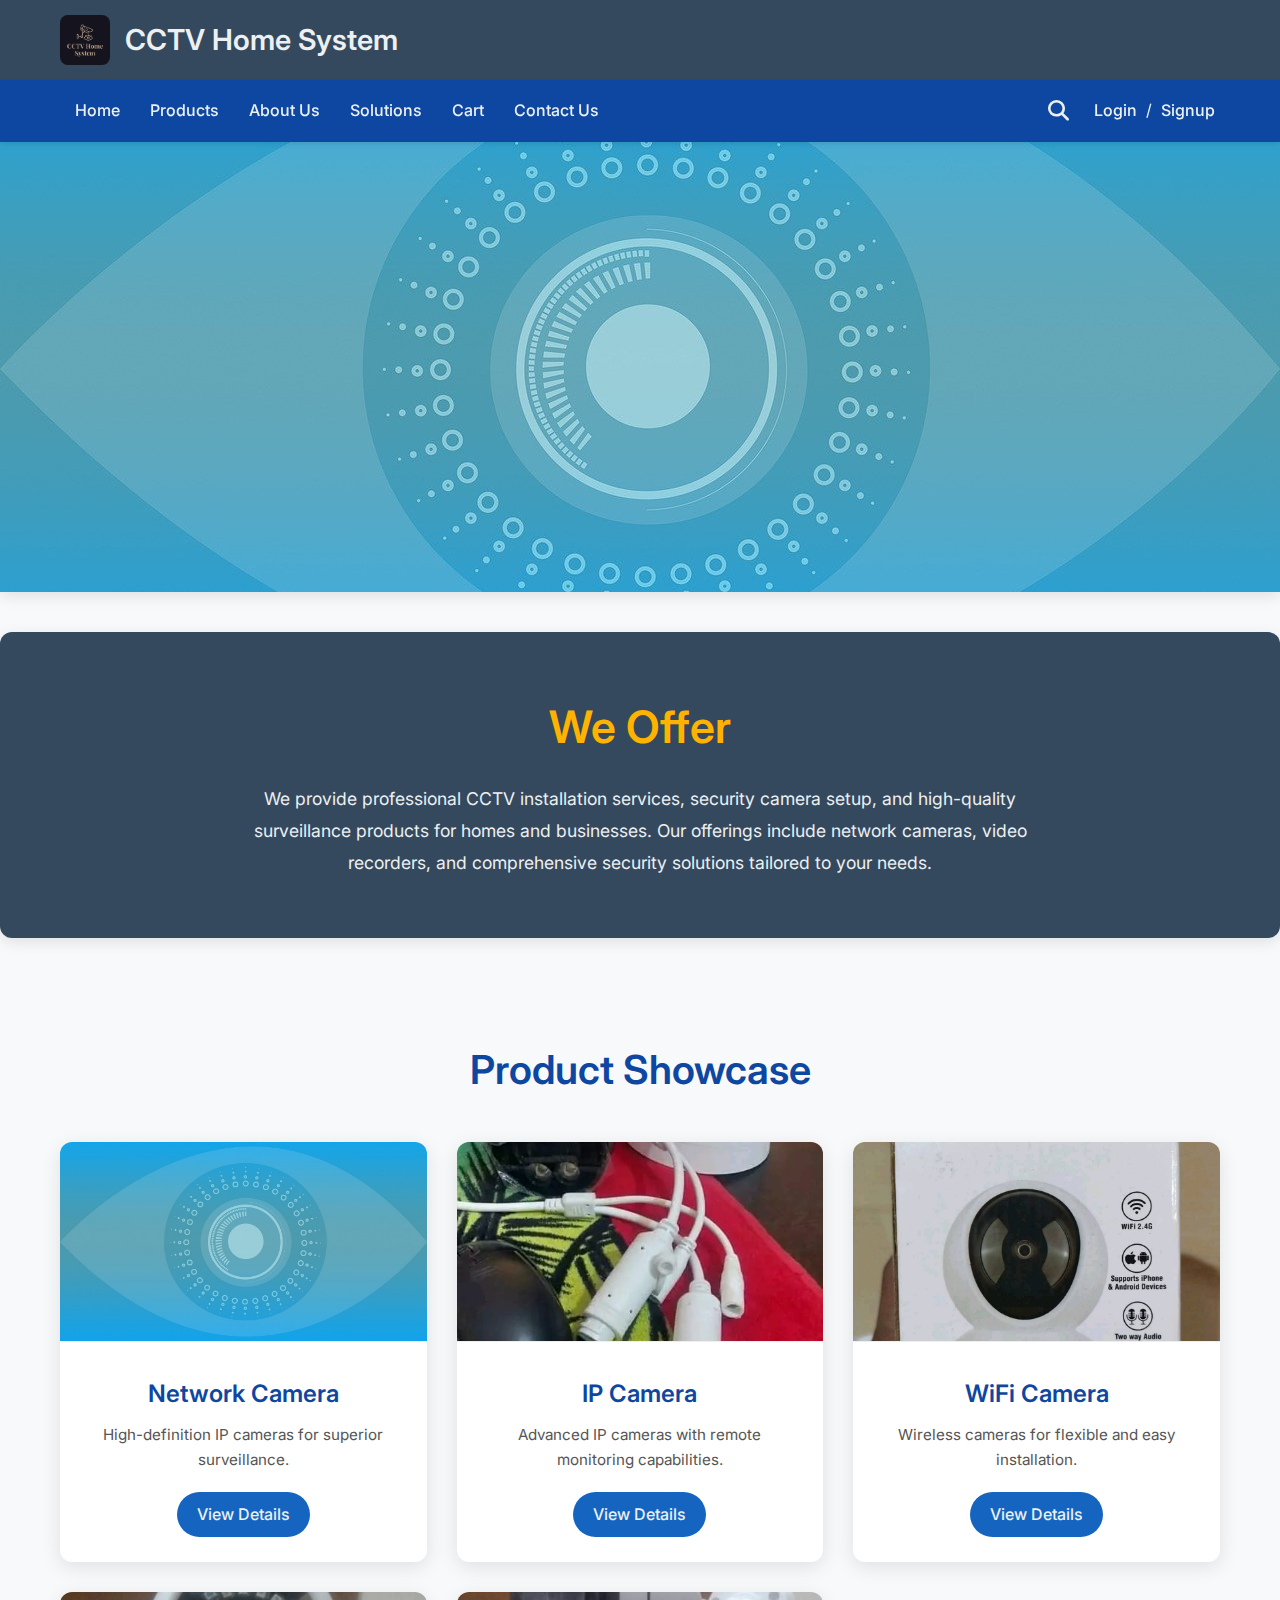
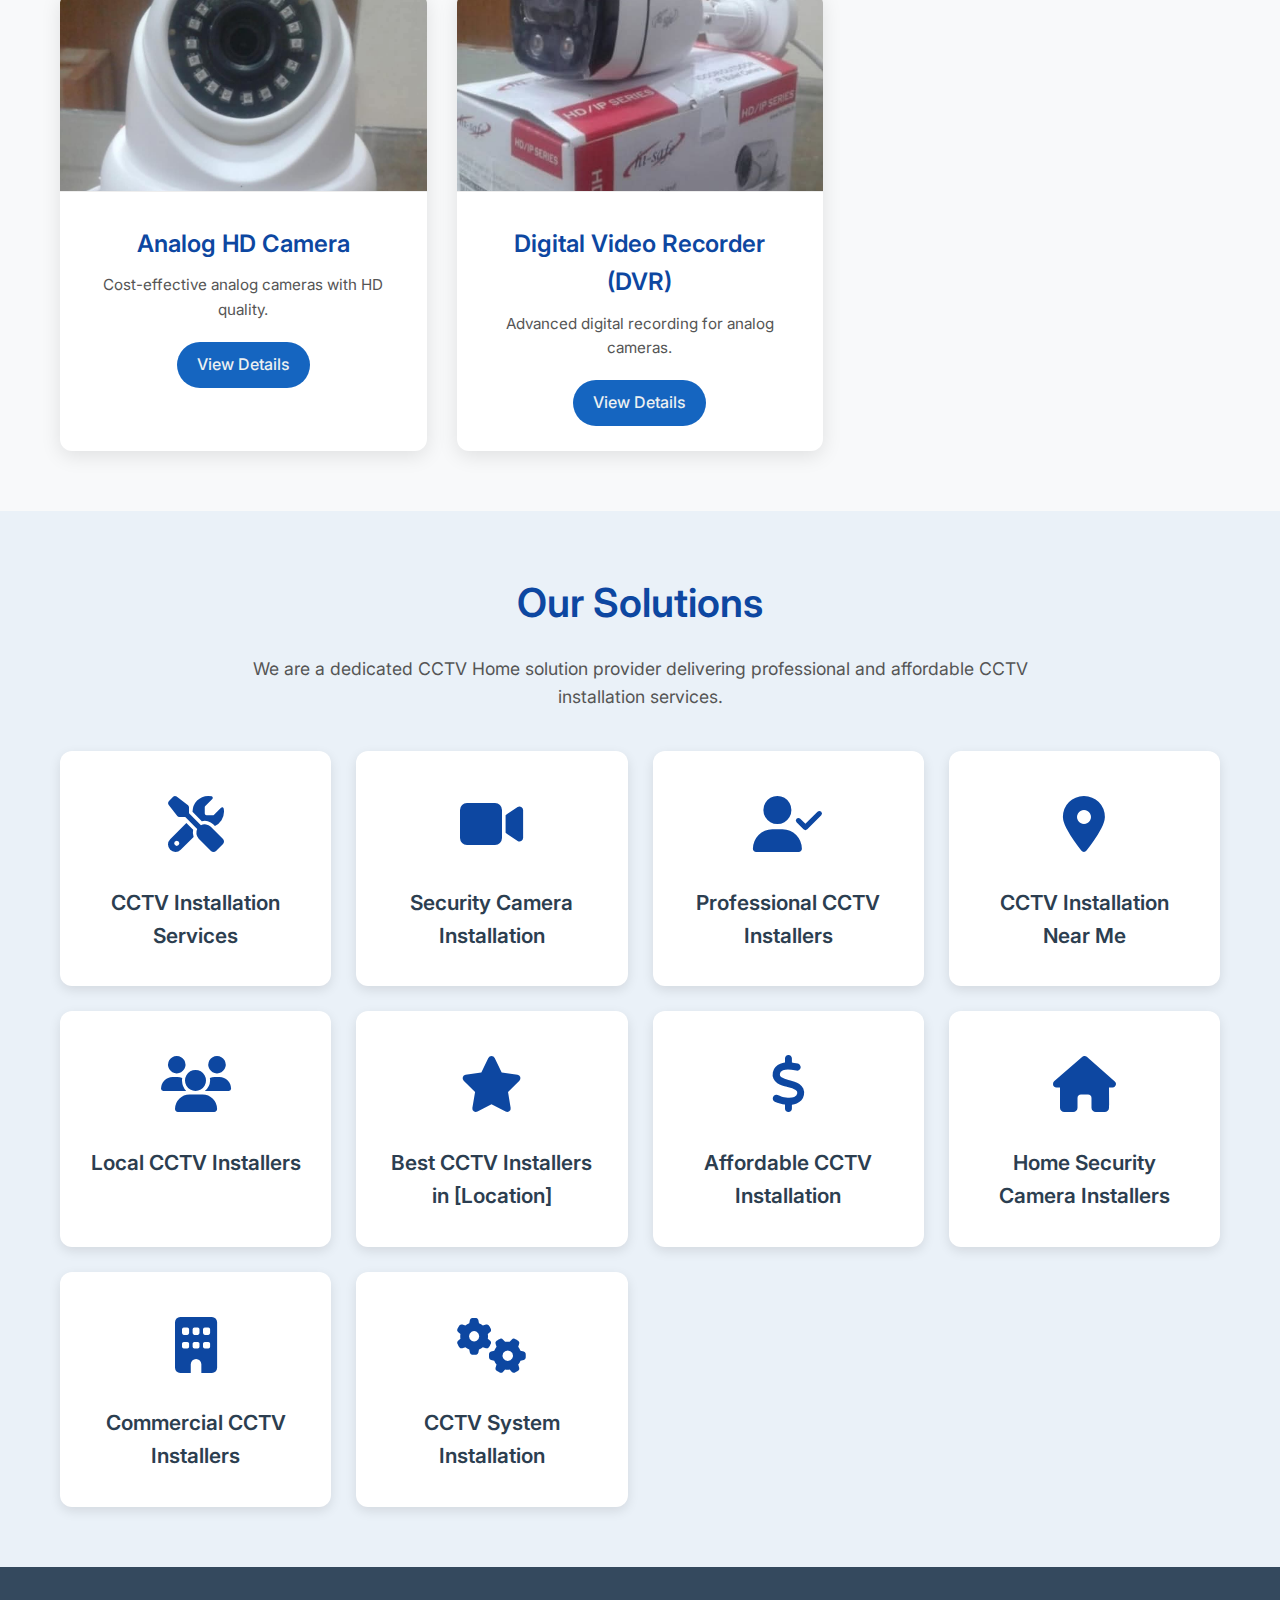
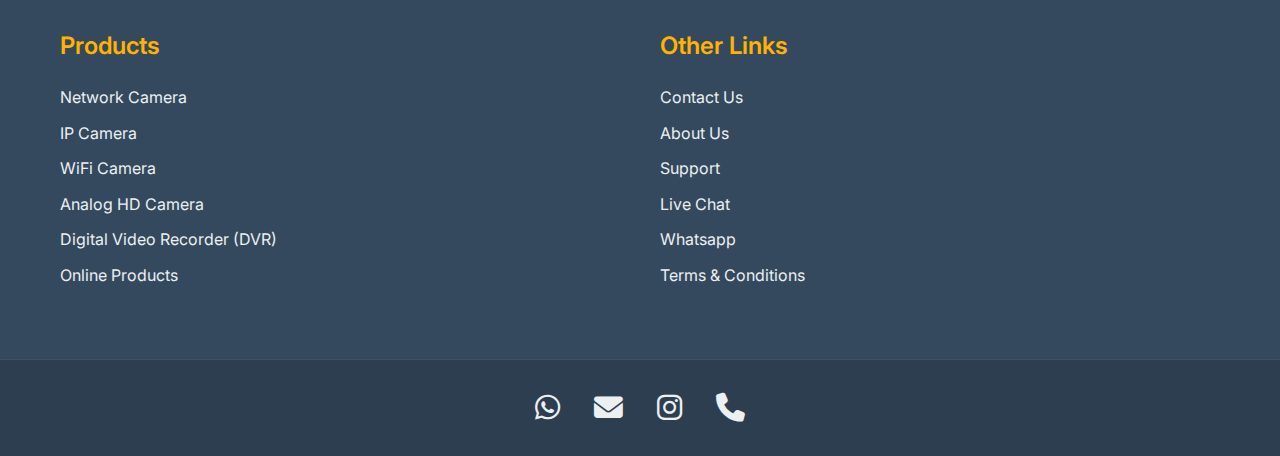
<file: index.html>
<!DOCTYPE html>
<html lang="en">
<head>
  <meta charset="UTF-8" />
  <meta name="viewport" content="width=device-width, initial-scale=1" />
  <title>CCTVHOMESYSTEM.COM - Home</title>
  <link rel="stylesheet" href="CSS%20Codes/Index.css" />
  <link
    rel="stylesheet"
    href="https://cdnjs.cloudflare.com/ajax/libs/font-awesome/6.4.0/css/all.min.css"
    crossorigin="anonymous"
    referrerpolicy="no-referrer"
  />
</head>
<body>
  <header>
    <div class="container">
      <div class="logo">
        <a href="#" class="logo-link">
          <img src="Photo/Logo.jpeg" alt="CCTV Home System Logo" />
        </a>
        <h1>CCTV Home System</h1>
      </div>
    </div>
  </header>

  <nav>
    <div class="container">
      <ul>
        <li><a href="index.html">Home</a></li>
        <li><a href="Product.html">Products</a></li>
        <li><a href="About us.html">About Us</a></li>
        <li><a href="Solution.html">Solutions</a></li>
        <li><a href="Cart.html">Cart</a></li>
        <li><a href="Contact us.html">Contact Us</a></li>
      </ul>
      <div class="search-icon">
        <i class="fas fa-search"></i>
      </div>
      <div class="user-auth-container">
        <div class="login-signup-links" id="loginSignupLinks">
          <a href="#" class="login-link">Login</a> / <a href="#" class="signup-link">Signup</a>
        </div>
        <div class="user-icon" id="userIcon" title="User Profile" style="display:none;">
          <i class="fas fa-user-circle"></i>
        </div>
      </div>
    </div>
  </nav>

  <section class="slider">
    <div class="slides">
      <img src="Photo/Wallpaper.jpg" alt="CCTV Product 1" />
      <img src="Photo/I.jpg" alt="CCTV Product 2" />
      <img src="Photo/CCTV.jpg" alt="CCTV Product 3" />
      <img src="Photo/headphone.jpg" alt="CCTV Product 4" />
      <img src="Photo/headphone.jpg" alt="CCTV Product 5" />
      <img src="Photo/I.jpg" alt="CCTV Product 6" />
      <img src="Photo/headphone.jpg" alt="CCTV Product 7" />
    </div>
  </section>

  <section class="we-offer">
    <div class="container">
      <h2>We Offer</h2>
      <p>
        We provide professional CCTV installation services, security camera setup, and high-quality surveillance products for homes and businesses. Our offerings include network cameras, video recorders, and comprehensive security solutions tailored to your needs.
      </p>
    </div>
  </section>

  <section class="product-showcase">
    <div class="container">
      <h2>Product Showcase</h2>
      <div class="product-grid">
        <div class="product-card">
          <img src="Photo/Wallpaper.jpg" alt="Network Camera" />
          <div class="product-info">
            <h3>Network Camera</h3>
            <p>High-definition IP cameras for superior surveillance.</p>
            <a href="Cart.html">View Details</a>
          </div>
        </div>
        <div class="product-card">
          <img src="Photo/IP Camera.jpeg" alt="IP Camera" />
          <div class="product-info">
            <h3>IP Camera</h3>
            <p>Advanced IP cameras with remote monitoring capabilities.</p>
            <a href="Cart.html">View Details</a>
          </div>
        </div>
        <div class="product-card">
          <img src="Photo/Wifi Camera 00.jpeg" alt="WiFi Camera" />
          <div class="product-info">
            <h3>WiFi Camera</h3>
            <p>Wireless cameras for flexible and easy installation.</p>
            <a href="Cart.html">View Details</a>
          </div>
        </div>
        <div class="product-card">
          <img src="Photo/CCTV Camera 01.jpeg" alt="Analog HD Camera" />
          <div class="product-info">
            <h3>Analog HD Camera</h3>
            <p>Cost-effective analog cameras with HD quality.</p>
            <a href="Cart.html">View Details</a>
          </div>
        </div>
        <div class="product-card">
          <img src="Photo/CCTV Camera 02.jpeg" alt="Digital Video Recorder" />
          <div class="product-info">
            <h3>Digital Video Recorder (DVR)</h3>
            <p>Advanced digital recording for analog cameras.</p>
            <a href="Cart.html">View Details</a>
          </div>
        </div>
      </div>
    </div>
  </section>

  <section class="our-solutions">
    <div class="container">
      <h2>Our Solutions</h2>
      <p>
        We are a dedicated CCTV Home solution provider delivering professional and affordable CCTV installation services.
      </p>
      <div class="solutions-grid">
        <div class="solution-card">
          <div class="solution-icon"><i class="fas fa-tools"></i></div>
          <div class="solution-title">CCTV Installation Services</div>
        </div>
        <div class="solution-card">
          <div class="solution-icon"><i class="fas fa-video"></i></div>
          <div class="solution-title">Security Camera Installation</div>
        </div>
        <div class="solution-card">
          <div class="solution-icon"><i class="fas fa-user-check"></i></div>
          <div class="solution-title">Professional CCTV Installers</div>
        </div>
        <div class="solution-card">
          <div class="solution-icon"><i class="fas fa-map-marker-alt"></i></div>
          <div class="solution-title">CCTV Installation Near Me</div>
        </div>
        <div class="solution-card">
          <div class="solution-icon"><i class="fas fa-users"></i></div>
          <div class="solution-title">Local CCTV Installers</div>
        </div>
        <div class="solution-card">
          <div class="solution-icon"><i class="fas fa-star"></i></div>
          <div class="solution-title">Best CCTV Installers in [Location]</div>
        </div>
        <div class="solution-card">
          <div class="solution-icon"><i class="fas fa-dollar-sign"></i></div>
          <div class="solution-title">Affordable CCTV Installation</div>
        </div>
        <div class="solution-card">
          <div class="solution-icon"><i class="fas fa-home"></i></div>
          <div class="solution-title">Home Security Camera Installers</div>
        </div>
        <div class="solution-card">
          <div class="solution-icon"><i class="fas fa-building"></i></div>
          <div class="solution-title">Commercial CCTV Installers</div>
        </div>
        <div class="solution-card">
          <div class="solution-icon"><i class="fas fa-cogs"></i></div>
          <div class="solution-title">CCTV System Installation</div>
        </div>
      </div>
    </div>
  </section>

  <section class="quick-links">
    <div class="container">
      <div class="link-category">
        <h3>Products</h3>
        <ul>
            <li><a href="Product.html">Network Camera</a></li>
            <li><a href="Product.html">IP Camera</a></li>
            <li><a href="Product.html">WiFi Camera</a></li>
            <li>
              <a href="Product.html">Analog HD Camera</a>
            </li>
            <li>
              <a href="Product.html"
                >Digital Video Recorder (DVR)</a
              >
            </li>
            <li><a href="Product.html">Online Products</a></li>
          </ul>
      </div>
      <div class="link-category">
        <h3>Other Links</h3>
        <ul>
            <li><a href="Contact us.html">Contact Us</a></li>
            <li><a href="About us.html">About Us</a></li>
            <li><a href="Solution.html">Support</a></li>
            <li><a href="Contact us.html">Live Chat</a></li>
            <li><a href="whatsapp.html">Whatsapp</a></li>
            <li><a href="Terms and Conditions.html">Terms & Conditions</a></li>
          </ul>
      </div>
    </div>
  </section>

  <section class="social-media">
    <a href="#" aria-label="Whatsapp"><i class="fab fa-whatsapp"></i></a>
    <a href="cctvhomesystem6@gmail.com" aria-label="Email"><i class="fas fa-envelope"></i></a>
    <a href="#" aria-label="Instagram"><i class="fab fa-instagram"></i></a>
    <a href="8770146887" aria-label="Call"><i class="fas fa-phone"></i></a>
  </section>
  <script>
    let isLoggedIn = false;

    function updateUserAuthDisplay() {
      const loginSignupLinks = document.getElementById('loginSignupLinks');
      const userIcon = document.getElementById('userIcon');
      if (isLoggedIn) {
        loginSignupLinks.style.display = 'none';
        userIcon.style.display = 'block';
      } else {
        loginSignupLinks.style.display = 'block';
        userIcon.style.display = 'none';
      }
    }

    updateUserAuthDisplay();

    setInterval(() => {
      isLoggedIn = !isLoggedIn;
      updateUserAuthDisplay();
    }, 5000);
  </script>
</body>
</html>
</file>
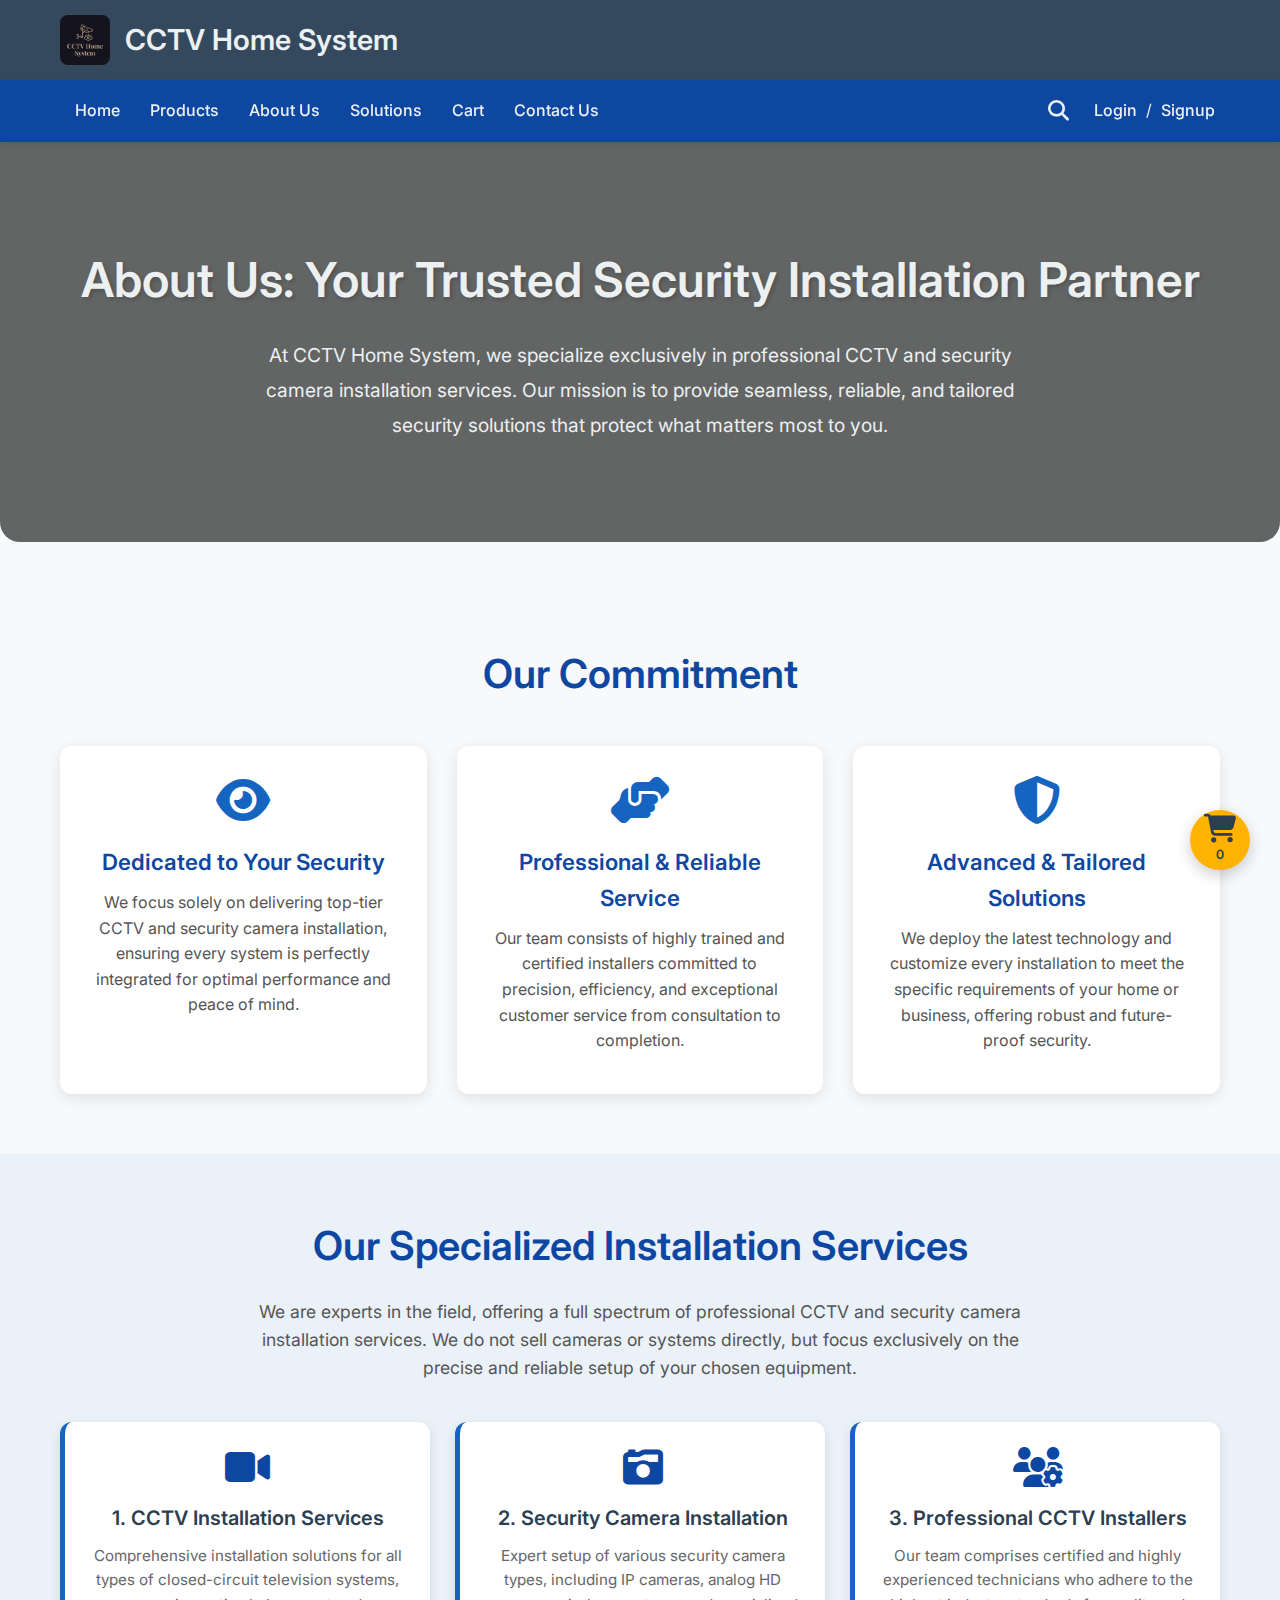
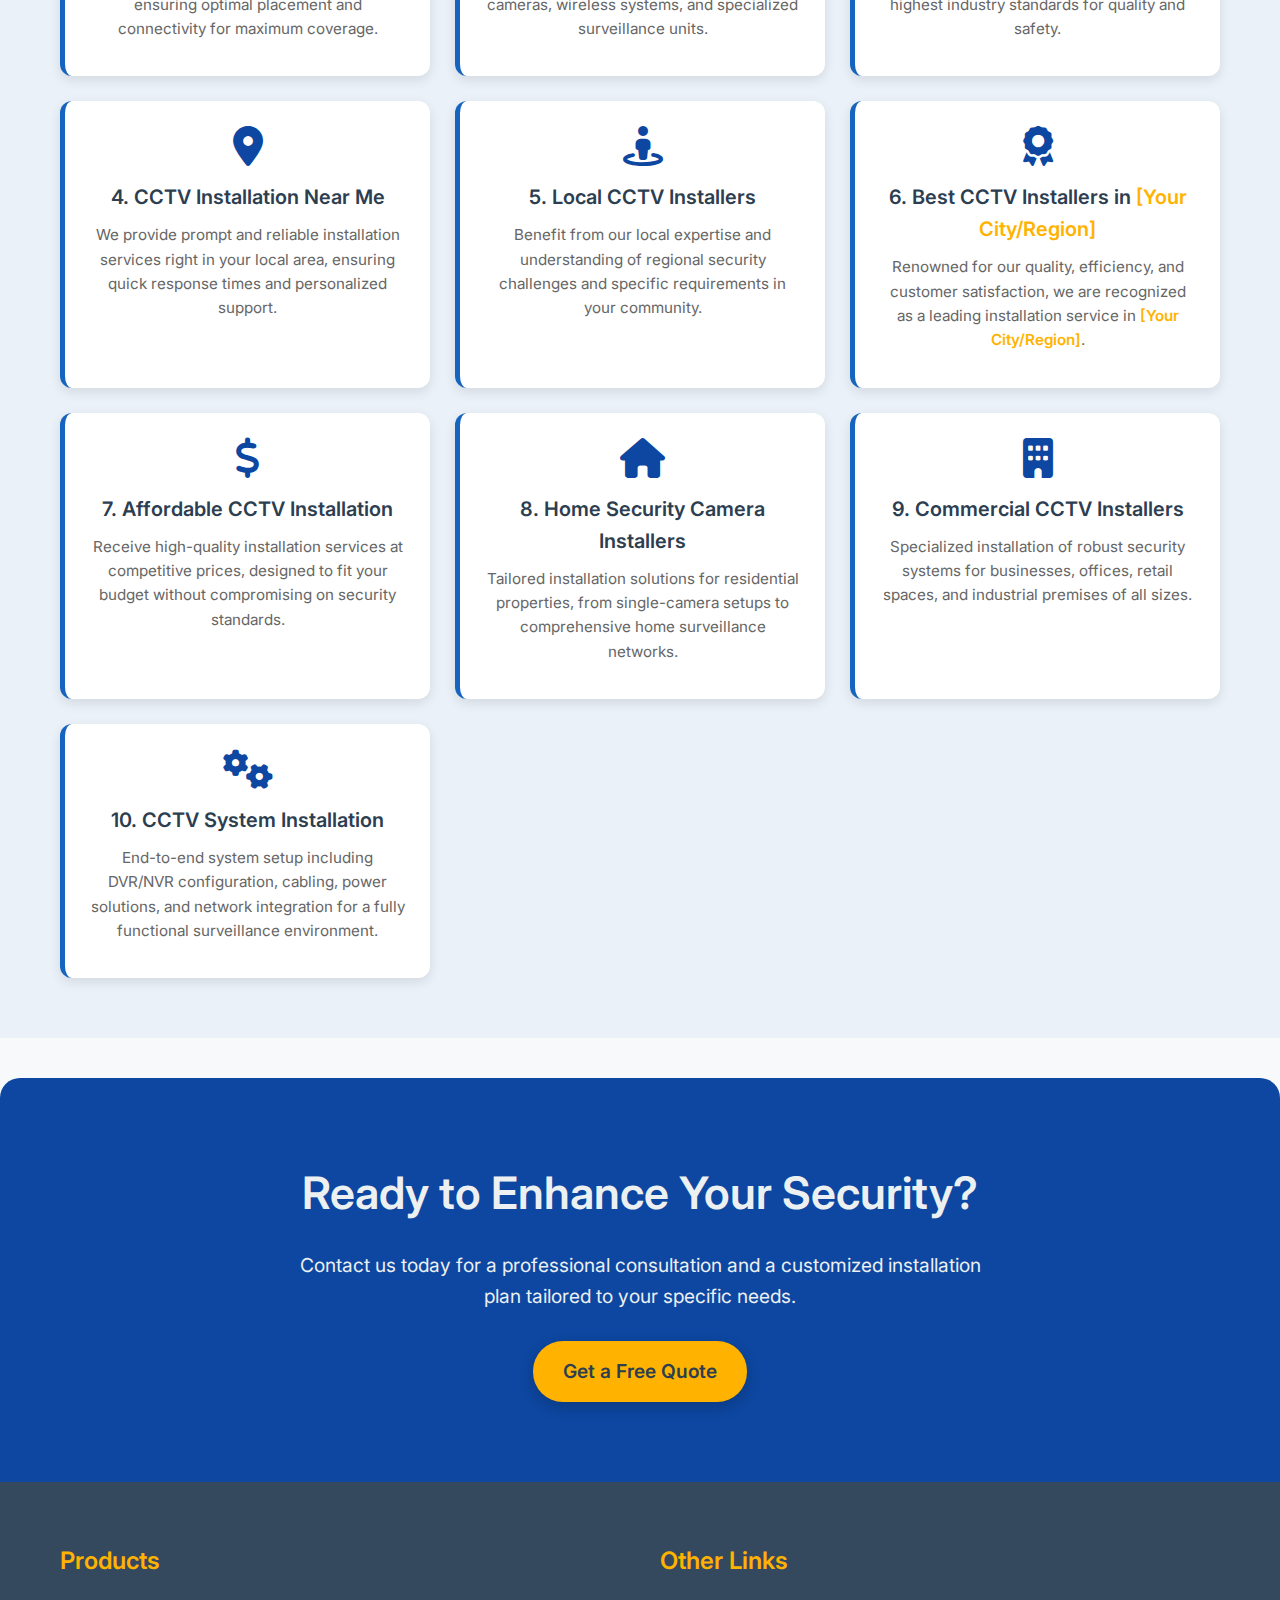
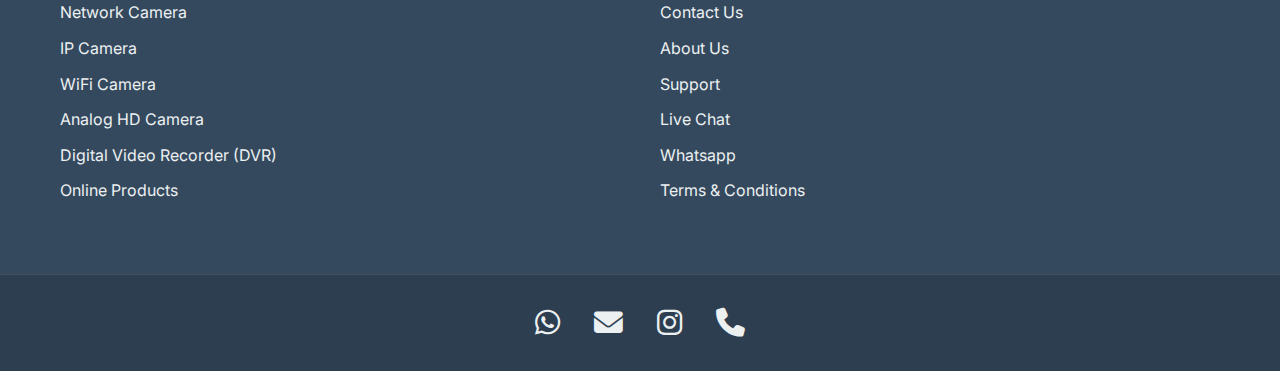
<file: About us.html>
<!DOCTYPE html>
<html lang="en">
  <head>
    <meta charset="UTF-8" />
    <meta name="viewport" content="width=device-width, initial-scale=1.0" />
    <title>CCTVHOMESYSTEM.COM - About Us</title>
    <link rel="stylesheet" href="CSS Codes/About Us.css" />
    <link
      rel="stylesheet"
      href="https://cdnjs.cloudflare.com/ajax/libs/font-awesome/6.4.0/css/all.min.css"
      crossorigin="anonymous"
      referrerpolicy="no-referrer"
    />
  </head>
  <body>
    <header>
      <div class="container">
        <div class="logo">
          <a href="index.html" class="logo-link">
            <img src="Photo/Logo.jpeg" alt="CCTV Home System Logo" />
          </a>
          <h1>CCTV Home System</h1>
        </div>
      </div>
    </header>

    <nav>
      <div class="container">
        <ul>
          <li><a href="index.html">Home</a></li>
        <li><a href="Product.html">Products</a></li>
        <li><a href="About us.html">About Us</a></li>
        <li><a href="Solution.html">Solutions</a></li>
        <li><a href="Cart.html">Cart</a></li>
        <li><a href="Contact us.html">Contact Us</a></li>
        </ul>
        <div class="search-icon">
          <i class="fas fa-search"></i>
          </div>
        <div class="user-auth-container">
          <div class="login-signup-links" id="loginSignupLinks">
            <a href="Login page.html" class="login-link">Login</a> /
            <a href="Login page.html" class="signup-link">Signup</a>
          </div>
          <div
            class="user-icon"
            id="userProfileIcon"
            title="User Profile"
            style="display: none"
          >
            <i class="fas fa-user-circle"></i>
          </div>
        </div>
      </div>
    </nav>

    <section class="about-hero">
      <div class="container">
        <h2>About Us: Your Trusted Security Installation Partner</h2>
        <p>
          At CCTV Home System, we specialize exclusively in professional CCTV and
          security camera installation services. Our mission is to provide
          seamless, reliable, and tailored security solutions that protect what
          matters most to you.
        </p>
      </div>
    </section>

    <section class="our-mission">
      <div class="container">
        <h3>Our Commitment</h3>
        <div class="mission-points-grid">
          <div class="mission-point">
            <i class="fas fa-eye"></i>
            <h4>Dedicated to Your Security</h4>
            <p>
              We focus solely on delivering top-tier CCTV and security camera
              installation, ensuring every system is perfectly integrated for
              optimal performance and peace of mind.
            </p>
          </div>
          <div class="mission-point">
            <i class="fas fa-hands-helping"></i>
            <h4>Professional & Reliable Service</h4>
            <p>
              Our team consists of highly trained and certified installers
              committed to precision, efficiency, and exceptional customer
              service from consultation to completion.
            </p>
          </div>
          <div class="mission-point">
            <i class="fas fa-shield-alt"></i>
            <h4>Advanced & Tailored Solutions</h4>
            <p>
              We deploy the latest technology and customize every installation
              to meet the specific requirements of your home or business,
              offering robust and future-proof security.
            </p>
          </div>
        </div>
      </div>
    </section>

    <section class="our-services">
      <div class="container">
        <h3>Our Specialized Installation Services</h3>
        <p class="section-description">
          We are experts in the field, offering a full spectrum of professional
          CCTV and security camera installation services. We do not sell cameras
          or systems directly, but focus exclusively on the precise and reliable
          setup of your chosen equipment.
        </p>
        <div class="services-list-grid">
          <div class="service-item">
            <i class="fas fa-video"></i>
            <h4>1. CCTV Installation Services</h4>
            <p>
              Comprehensive installation solutions for all types of
              closed-circuit television systems, ensuring optimal placement and
              connectivity for maximum coverage.
            </p>
          </div>
          <div class="service-item">
            <i class="fas fa-camera-retro"></i>
            <h4>2. Security Camera Installation</h4>
            <p>
              Expert setup of various security camera types, including IP
              cameras, analog HD cameras, wireless systems, and specialized
              surveillance units.
            </p>
          </div>
          <div class="service-item">
            <i class="fas fa-users-cog"></i>
            <h4>3. Professional CCTV Installers</h4>
            <p>
              Our team comprises certified and highly experienced technicians
              who adhere to the highest industry standards for quality and
              safety.
            </p>
          </div>
          <div class="service-item">
            <i class="fas fa-map-marker-alt"></i>
            <h4>4. CCTV Installation Near Me</h4>
            <p>
              We provide prompt and reliable installation services right in your
              local area, ensuring quick response times and personalized
              support.
            </p>
          </div>
          <div class="service-item">
            <i class="fas fa-street-view"></i>
            <h4>5. Local CCTV Installers</h4>
            <p>
              Benefit from our local expertise and understanding of regional
              security challenges and specific requirements in your community.
            </p>
          </div>
          <div class="service-item">
            <i class="fas fa-award"></i>
            <h4>
              6. Best CCTV Installers in
              <span class="highlight-location">[Your City/Region]</span>
            </h4>
            <p>
              Renowned for our quality, efficiency, and customer satisfaction,
              we are recognized as a leading installation service in
              <span class="highlight-location">[Your City/Region]</span>.
            </p>
          </div>
          <div class="service-item">
            <i class="fas fa-dollar-sign"></i>
            <h4>7. Affordable CCTV Installation</h4>
            <p>
              Receive high-quality installation services at competitive prices,
              designed to fit your budget without compromising on security
              standards.
            </p>
          </div>
          <div class="service-item">
            <i class="fas fa-home"></i>
            <h4>8. Home Security Camera Installers</h4>
            <p>
              Tailored installation solutions for residential properties, from
              single-camera setups to comprehensive home surveillance networks.
            </p>
          </div>
          <div class="service-item">
            <i class="fas fa-building"></i>
            <h4>9. Commercial CCTV Installers</h4>
            <p>
              Specialized installation of robust security systems for
              businesses, offices, retail spaces, and industrial premises of all
              sizes.
            </p>
          </div>
          <div class="service-item">
            <i class="fas fa-cogs"></i>
            <h4>10. CCTV System Installation</h4>
            <p>
              End-to-end system setup including DVR/NVR configuration, cabling,
              power solutions, and network integration for a fully functional
              surveillance environment.
            </p>
          </div>
        </div>
      </div>
    </section>

    <section class="call-to-action">
      <div class="container">
        <h3>Ready to Enhance Your Security?</h3>
        <p>
          Contact us today for a professional consultation and a customized
          installation plan tailored to your specific needs.
        </p>
        <a href="Contact us.html" class="cta-button">Get a Free Quote</a>
      </div>
    </section>

    <section class="quick-links">
      <div class="container">
        <div class="link-category">
          <h3>Products</h3>
          <ul>
            <li><a href="Product.html">Network Camera</a></li>
            <li><a href="Product.html">IP Camera</a></li>
            <li><a href="Product.html">WiFi Camera</a></li>
            <li>
              <a href="Product.html">Analog HD Camera</a>
            </li>
            <li>
              <a href="Product.html"
                >Digital Video Recorder (DVR)</a
              >
            </li>
            <li><a href="Product.html">Online Products</a></li>
          </ul>
        </div>
        <div class="link-category">
          <h3>Other Links</h3>
          <ul>
            <li><a href="Contact us.html">Contact Us</a></li>
            <li><a href="About us.html">About Us</a></li>
            <li><a href="Solution.html">Support</a></li>
            <li><a href="Contact us.html">Live Chat</a></li>
            <li><a href="whatsapp.html">Whatsapp</a></li>
            <li><a href="Terms and Conditions.html">Terms & Conditions</a></li>
          </ul>
        </div>
      </div>
    </section>

    <section class="social-media">
      <a href="#" aria-label="Whatsapp"><i class="fab fa-whatsapp"></i></a>
      <a href="mailto:cctvhomesystem6@gmail.com" aria-label="Email"
        ><i class="fas fa-envelope"></i
      ></a>
      <a href="#" aria-label="Instagram"><i class="fab fa-instagram"></i></a>
      <a href="tel:+918770146887" aria-label="Call"
        ><i class="fas fa-phone"></i
      ></a>
    </section>

    <div class="floating-cart" id="floatingShoppingCart">
      <a href="#" class="cart-link" aria-label="View Cart">
        <i class="fas fa-shopping-cart"></i>
        <span class="cart-item-count">0</span>
      </a>
    </div>

    <script>

      let isUserLoggedIn = false; 

      function updateAuthUI() {
        const authLinksContainer = document.getElementById('loginSignupLinks');
        const userProfileIconContainer = document.getElementById('userProfileIcon');

        if (isUserLoggedIn) {
          if (authLinksContainer) authLinksContainer.style.display = 'none';
          if (userProfileIconContainer) userProfileIconContainer.style.display = 'block';
        } else {
          if (authLinksContainer) authLinksContainer.style.display = 'block';
          if (userProfileIconContainer) userProfileIconContainer.style.display = 'none';
        }
      }

      document.addEventListener('DOMContentLoaded', updateAuthUI);

      setInterval(() => {
        isUserLoggedIn = !isUserLoggedIn;
        console.log(`[DEMO] User login state toggled to: ${isUserLoggedIn}`);
        updateAuthUI();
      }, 5000);


      const shoppingCartCountSpan = document.querySelector('.cart-item-count');
      let currentCartItemCount = 0; 

      const floatingCartElement = document.getElementById('floatingShoppingCart');
      if (floatingCartElement) {
        floatingCartElement.addEventListener('click', function(event) {
          event.preventDefault(); // Stop default link behavior.
          if (currentCartItemCount > 0) {
            alert(`You have ${currentCartItemCount} item(s) in your cart.\n(Simulated redirect to cart page)`);
  
          } else {
            alert("Your shopping cart is currently empty.");
          }
        });
      } else {
        console.warn("Floating shopping cart element not found.");
      } 
    </script>
  </body>
</html>
</file>
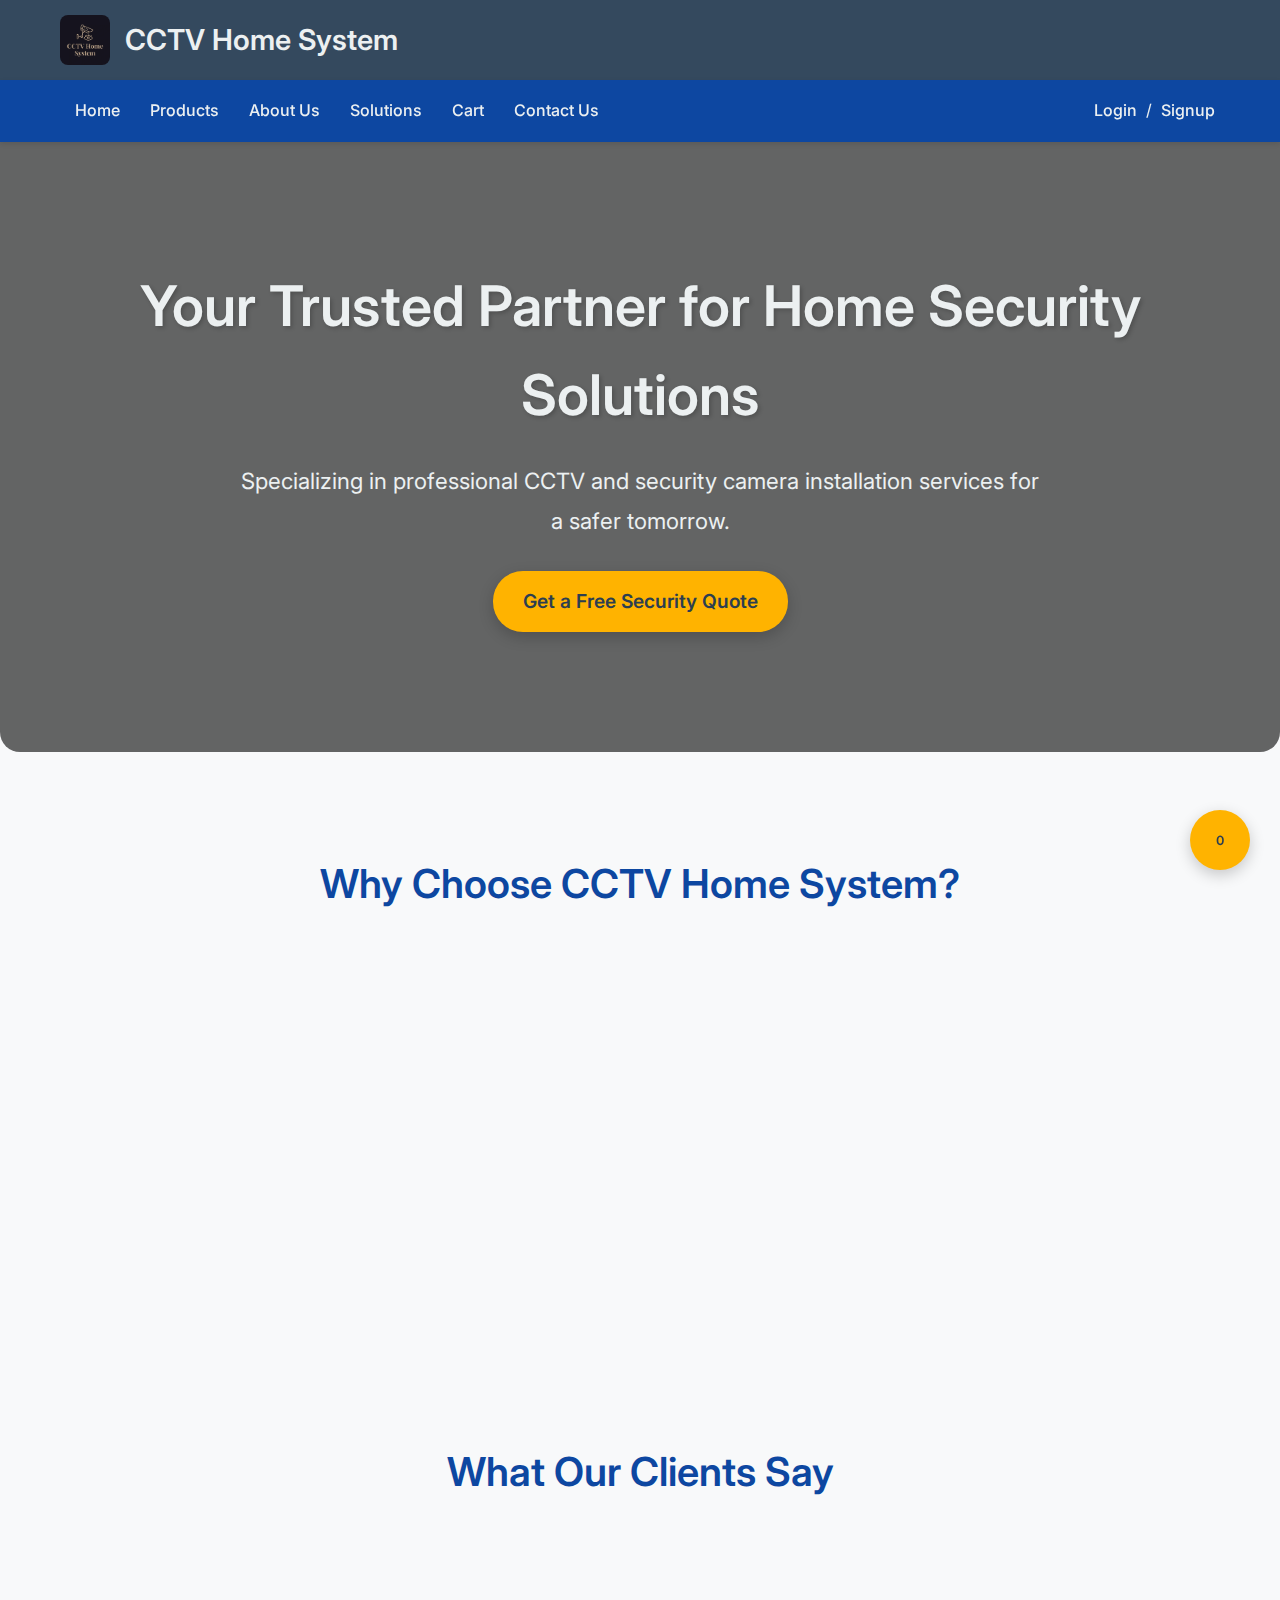
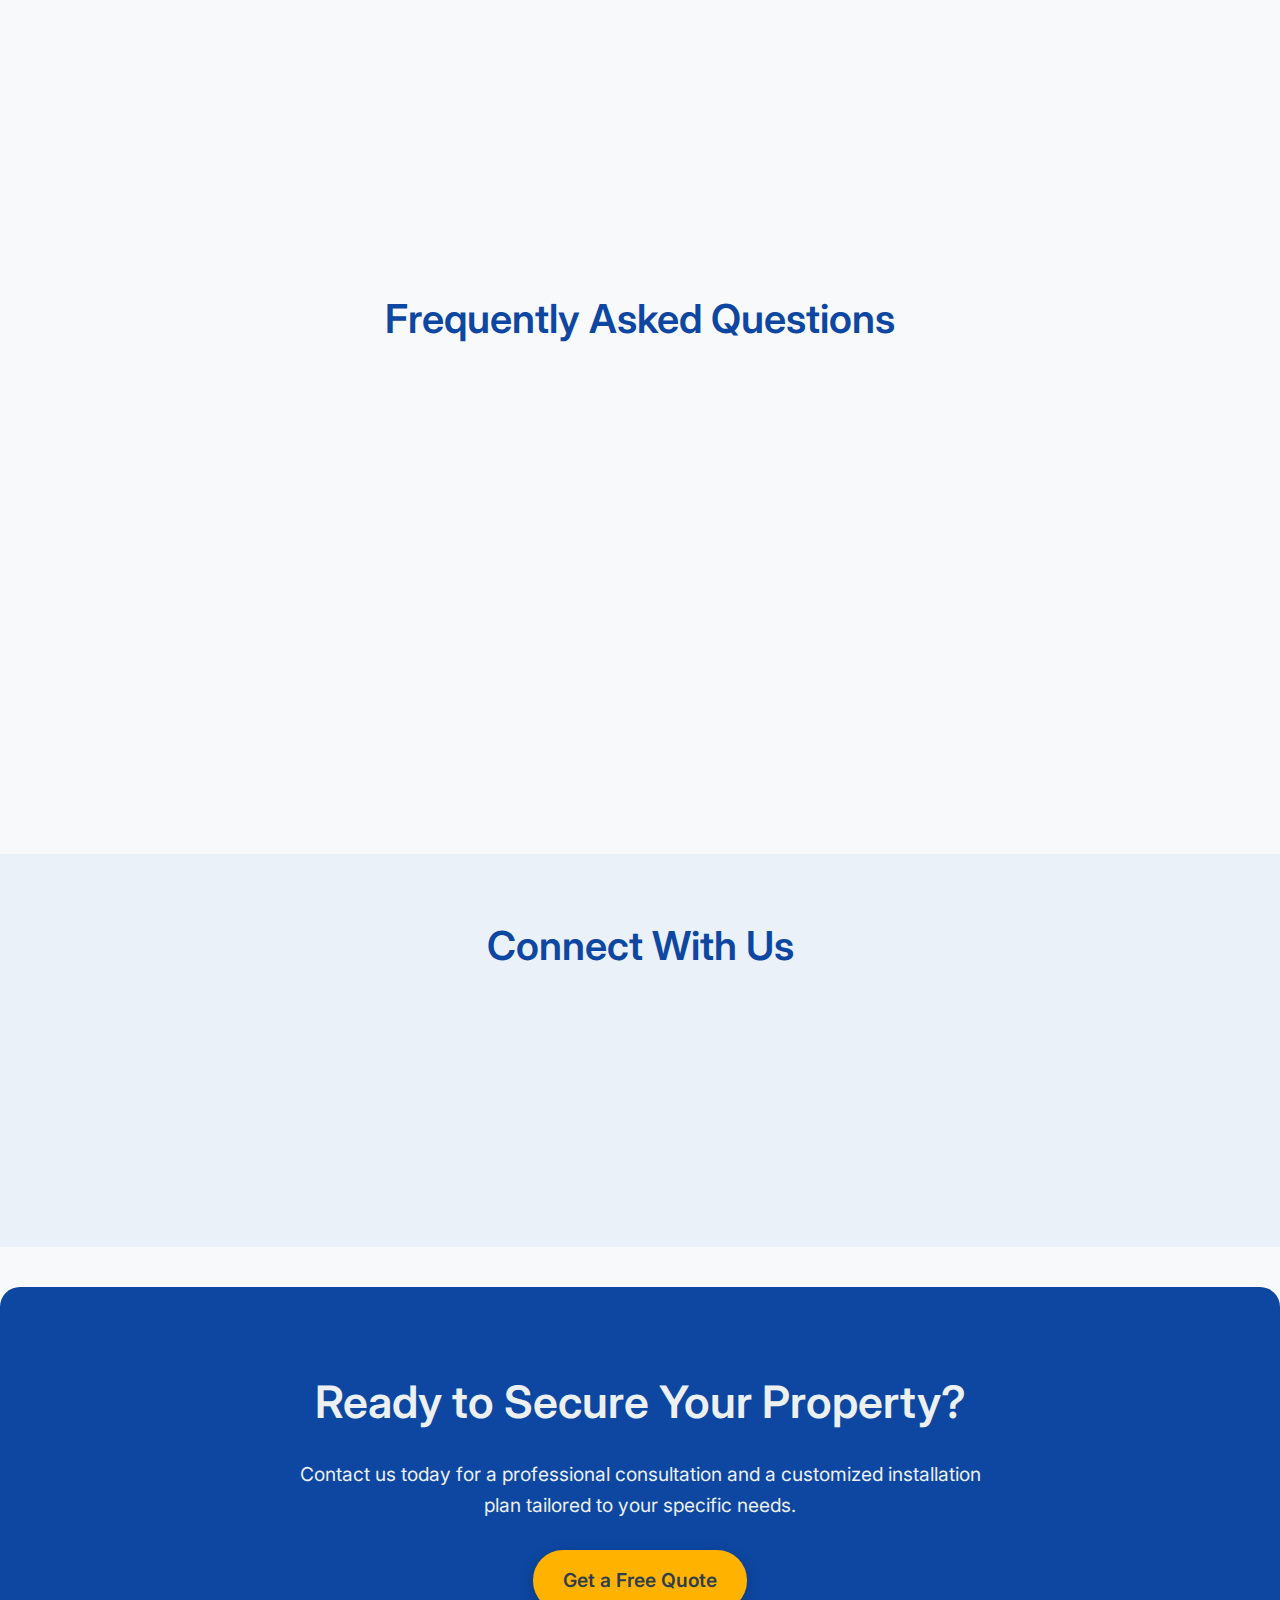
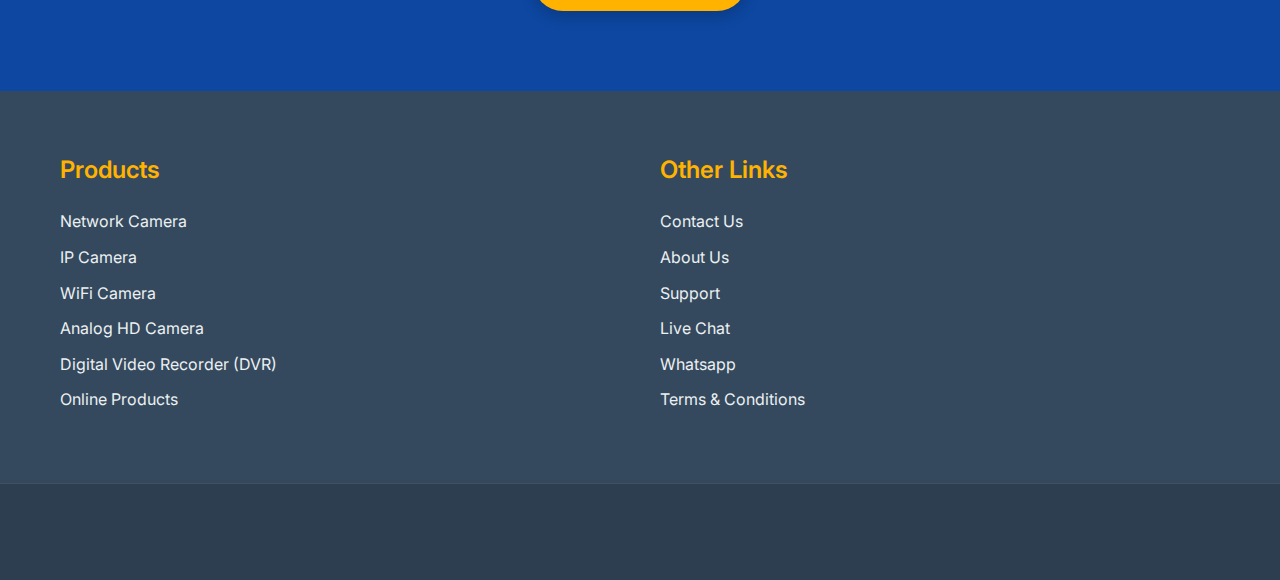
<file: Contact us.html>
<!DOCTYPE html>
<html lang="en">
  <head>
    <meta charset="UTF-8" />
    <meta name="viewport" content="width=device-width, initial-scale=1.0" />
    <title>CCTVHOMESYSTEM.COM - Home</title>
    <link rel="stylesheet" href="CSS Codes/Contact Us.css" />
  </head>
  <body>
    <header>
      <div class="container">
        <div class="logo">
          <a href="index.html" class="logo-link">
            <img src="Photo/Logo.jpeg" alt="CCTV Home System Logo" />
          </a>
          <h1>CCTV Home System</h1>
        </div>
      </div>
    </header>

    <nav>
      <div class="container">
        <ul>
          <li><a href="index.html">Home</a></li>
          <li><a href="Product.html">Products</a></li>
          <li><a href="About us.html">About Us</a></li>
          <li><a href="Solution.html">Solutions</a></li>
          <li><a href="Cart.html">Cart</a></li>
          <li><a href="Contact us.html">Contact Us</a></li>
        </ul>
        <div class="search-icon">
          <i class="fas fa-search"></i>
        </div>
        <div class="user-auth-container">
          <div class="login-signup-links" id="loginSignupLinks">
            <a href="#" class="login-link">Login</a> /
            <a href="#" class="signup-link">Signup</a>
          </div>
          <div class="user-icon" id="userProfileIcon" style="display: none">
            <i class="fas fa-user-circle"></i>
          </div>
        </div>
      </div>
    </nav>

    <section class="hero-section">
      <div class="container">
        <h2>Your Trusted Partner for Home Security Solutions</h2>
        <p>
          Specializing in professional CCTV and security camera installation
          services for a safer tomorrow.
        </p>
        <a href="contact.html" class="hero-cta">Get a Free Security Quote</a>
      </div>
    </section>

    <section class="features-section">
      <div class="container">
        <h3>Why Choose CCTV Home System?</h3>
        <div class="features-grid">
          <div class="feature-item">
            <i class="fas fa-check-circle"></i>
            <h4>Expert Installation</h4>
            <p>
              Certified technicians ensure flawless setup and optimal system
              performance.
            </p>
          </div>
          <div class="feature-item">
            <i class="fas fa-handshake"></i>
            <h4>Reliable Service</h4>
            <p>
              Dedicated to customer satisfaction with prompt and efficient
              service.
            </p>
          </div>
          <div class="feature-item">
            <i class="fas fa-tools"></i>
            <h4>Tailored Solutions</h4>
            <p>
              Customized security plans designed to meet your specific needs.
            </p>
          </div>
          <div class="feature-item">
            <i class="fas fa-shield-alt"></i>
            <h4>Enhanced Security</h4>
            <p>
              Protect your property with cutting-edge surveillance technology.
            </p>
          </div>
        </div>
      </div>
    </section>

    <section class="testimonials-section">
      <div class="container">
        <h3>What Our Clients Say</h3>
        <div class="testimonials-slider">
          <div class="testimonial-card">
            <p>
              "CCTV Home System installed our security cameras quickly and
              professionally. The quality of work was exceptional, and we feel
              much safer now."
            </p>
            <div class="author">- Rahul Sharma, Ranchi</div>
          </div>
          <div class="testimonial-card">
            <p>
              "Highly recommend their services! The team was knowledgeable,
              polite, and did a fantastic job with our office surveillance
              system."
            </p>
            <div class="author">- Priya Singh, Patna</div>
          </div>
          <div class="testimonial-card">
            <p>
              "Affordable and top-notch installation. They provided great advice
              on camera placement, ensuring maximum coverage for our home."
            </p>
            <div class="author">- Amit Kumar, Jamshedpur</div>
          </div>
          <div class="testimonial-card">
            <p>
              "Excellent support and seamless installation. Our new CCTV system
              is working perfectly, thanks to their expertise."
            </p>
            <div class="author">- Neha Gupta, Dhanbad</div>
          </div>
        </div>
      </div>
    </section>

    <section class="faq-section">
      <div class="container">
        <h3>Frequently Asked Questions</h3>
        <div class="faq-list">
          <div class="faq-item">
            <div class="faq-question">
              What types of security cameras do you install?
              <i class="fas fa-chevron-down"></i>
            </div>
            <div class="faq-answer">
              We install a wide range of security cameras, including IP cameras,
              analog HD cameras, wireless systems, PTZ cameras, and specialized
              surveillance units for both residential and commercial properties.
            </div>
          </div>
          <div class="faq-item">
            <div class="faq-question">
              Do you sell security camera systems directly?
              <i class="fas fa-chevron-down"></i>
            </div>
            <div class="faq-answer">
              No, we specialize exclusively in the professional installation of
              CCTV and security camera systems. We do not sell hardware directly,
              allowing us to focus on providing unbiased and expert installation
              services for your chosen equipment.
            </div>
          </div>
          <div class="faq-item">
            <div class="faq-question">
              How long does an installation typically take?
              <i class="fas fa-chevron-down"></i>
            </div>
            <div class="faq-answer">
              Installation time varies based on the complexity and size of the
              system. A standard home installation might take a few hours, while
              larger commercial projects could take several days. We provide an
              estimated timeline during the initial consultation.
            </div>
          </div>
          <div class="faq-item">
            <div class="faq-question">
              Do you offer maintenance services after installation?
              <i class="fas fa-chevron-down"></i>
            </div>
            <div class="faq-answer">
              Yes, we offer post-installation support and maintenance services
              to ensure your system continues to operate efficiently. Please
              contact us for details on our service plans.
            </div>
          </div>
        </div>
      </div>
    </section>

    <section class="contact-info-section">
      <div class="container">
        <h3>Connect With Us</h3>
        <div class="contact-grid">
          <div class="contact-card">
            <i class="fas fa-phone-alt"></i>
            <h4>Call Us</h4>
            <p>+91 8770146887</p>
          </div>
          <div class="contact-card">
            <i class="fab fa-whatsapp"></i>
            <h4>WhatsApp</h4>
            <p>+91 8770146887</p>
          </div>
          <div class="contact-card">
            <i class="fas fa-envelope"></i>
            <h4>Email Us</h4>
            <p>info@cctvhomesystem.com</p>
          </div>
          <div class="contact-card">
            <i class="fas fa-map-marker-alt"></i>
            <h4>Visit Us</h4>
            <p>Jhumri Telaiya, Jharkhand, India</p>
          </div>
        </div>
      </div>
    </section>

    <section class="call-to-action">
      <div class="container">
        <h3>Ready to Secure Your Property?</h3>
        <p>
          Contact us today for a professional consultation and a customized
          installation plan tailored to your specific needs.
        </p>
        <a href="Contact us.html" class="cta-button">Get a Free Quote</a>
      </div>
    </section>

    <section class="quick-links">
      <div class="container">
        <div class="link-category">
          <h3>Products</h3>
          <ul>
            <li><a href="Product.html">Network Camera</a></li>
            <li><a href="Product.html">IP Camera</a></li>
            <li><a href="Product.html">WiFi Camera</a></li>
            <li>
              <a href="Product.html">Analog HD Camera</a>
            </li>
            <li>
              <a href="Product.html"
                >Digital Video Recorder (DVR)</a
              >
            </li>
            <li><a href="Product.html">Online Products</a></li>
          </ul>
        </div>
        <div class="link-category">
          <h3>Other Links</h3>
          <ul>
            <li><a href="Contact us.html">Contact Us</a></li>
            <li><a href="About us.html">About Us</a></li>
            <li><a href="Solution.html">Support</a></li>
            <li><a href="Contact us.html">Live Chat</a></li>
            <li><a href="whatsapp.html">Whatsapp</a></li>
            <li><a href="Terms and Conditions.html">Terms & Conditions</a></li>
          </ul>
        </div>
      </div>
    </section>

    <section class="social-media">
      <a href="#" aria-label="Whatsapp"><i class="fab fa-whatsapp"></i></a>
      <a href="mailto:cctvhomesystem6@gmail.com" aria-label="Email"
        ><i class="fas fa-envelope"></i
      ></a>
      <a href="#" aria-label="Instagram"><i class="fab fa-instagram"></i></a>
      <a href="tel:+918770146887" aria-label="Call"
        ><i class="fas fa-phone"></i
      ></a>
    </section>

    <div class="floating-cart" id="floatingShoppingCart">
      <a href="#" class="cart-link" aria-label="View Cart">
        <i class="fas fa-shopping-cart"></i>
        <span class="cart-item-count">0</span>
      </a>
    </div>

    <script>
      let isUserLoggedIn = false;

      function updateAuthUI() {
        const authLinksContainer = document.getElementById('loginSignupLinks');
        const userProfileIconContainer = document.getElementById('userProfileIcon');

        if (isUserLoggedIn) {
          if (authLinksContainer) authLinksContainer.style.display = 'none';
          if (userProfileIconContainer) userProfileIconContainer.style.display = 'block';
        } else {
          if (authLinksContainer) authLinksContainer.style.display = 'block';
          if (userProfileIconContainer) userProfileIconContainer.style.display = 'none';
        }
      }

      document.addEventListener('DOMContentLoaded', updateAuthUI);

      setInterval(() => {
        isUserLoggedIn = !isUserLoggedIn;
        console.log(`User login state toggled to: ${isUserLoggedIn}`);
        updateAuthUI();
      }, 5000);

      const shoppingCartCountSpan = document.querySelector('.cart-item-count');
      let currentCartItemCount = 0;

      const floatingCartElement = document.getElementById('floatingShoppingCart');
      if (floatingCartElement) {
        floatingCartElement.addEventListener('click', function(event) {
          event.preventDefault();
          if (currentCartItemCount > 0) {
            alert(`You have ${currentCartItemCount} item(s) in your cart.\n(Redirecting to cart page)`);
          } else {
            alert("Your shopping cart is currently empty.");
          }
        });
      }

      document.querySelectorAll('.faq-question').forEach(item => {
        item.addEventListener('click', event => {
          const faqItem = item.closest('.faq-item');
          faqItem.classList.toggle('active');
        });
      });
    </script>
  </body>
</html>
</file>
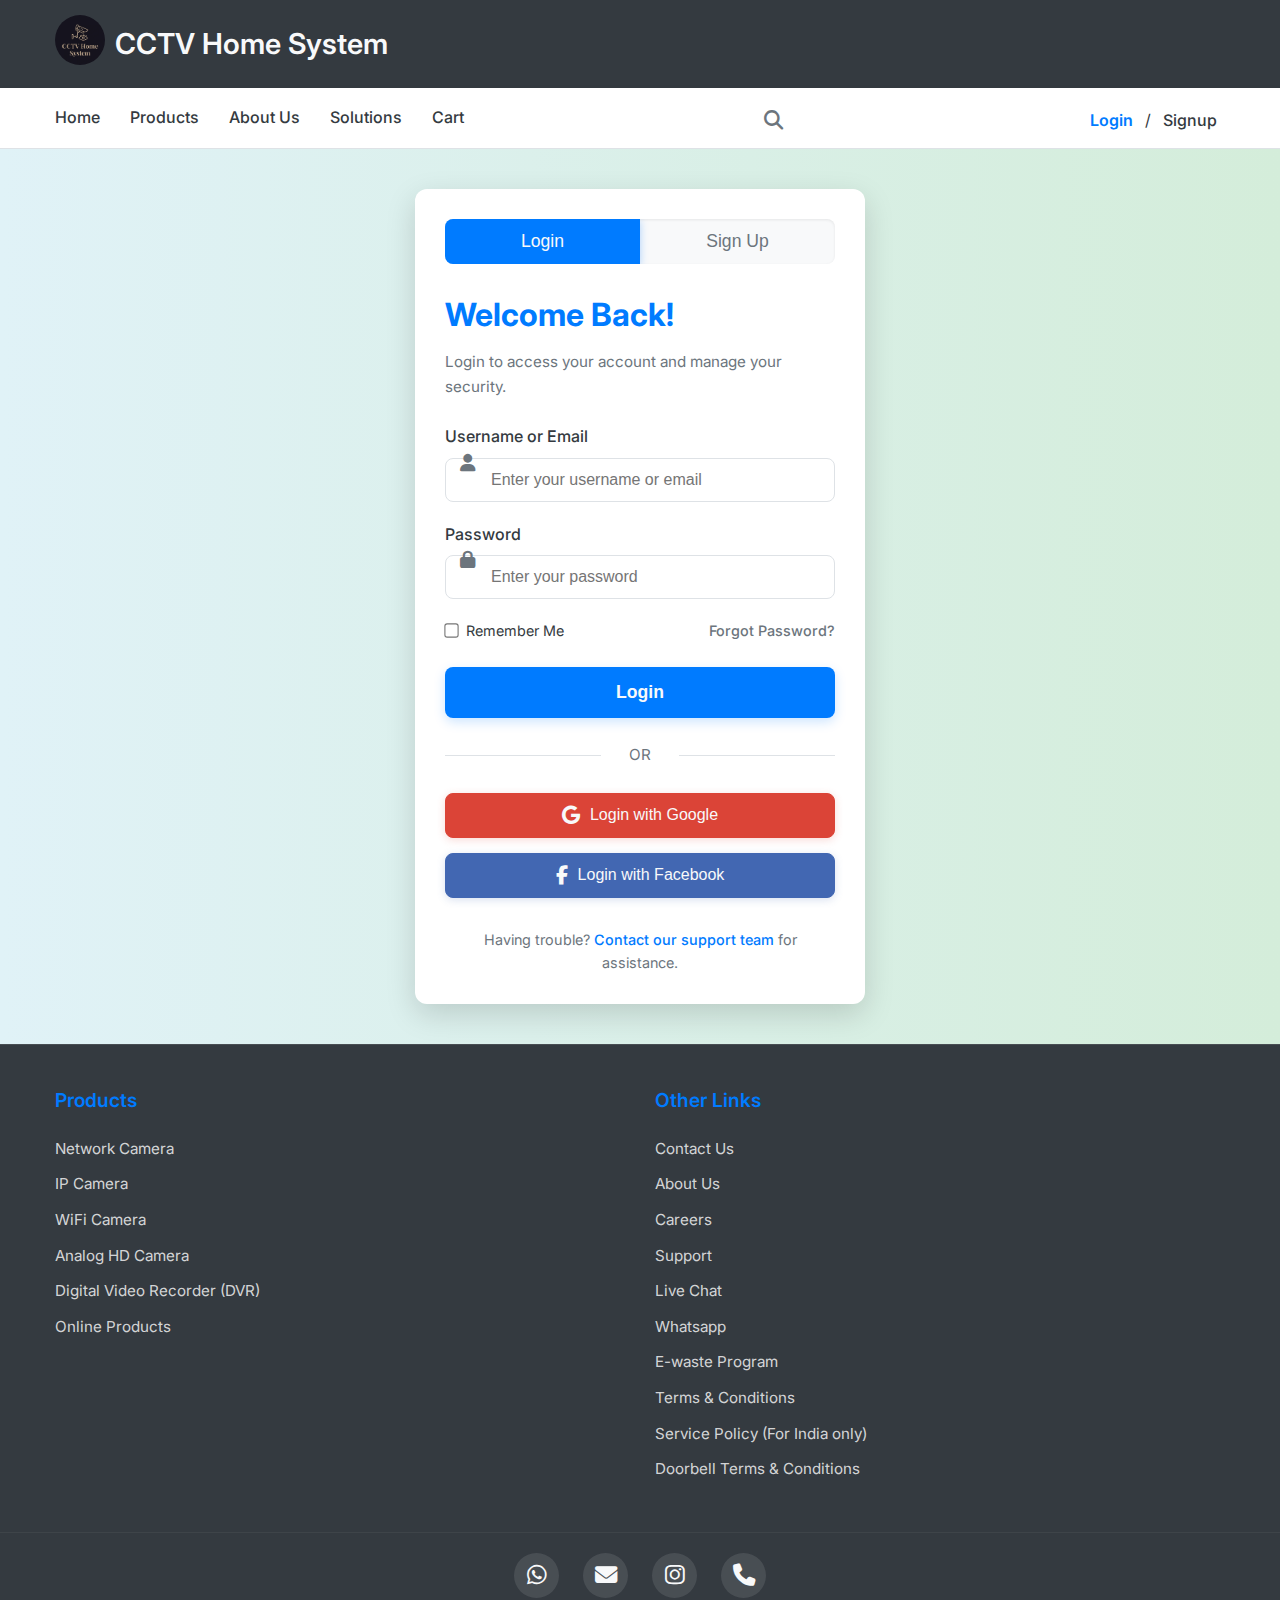
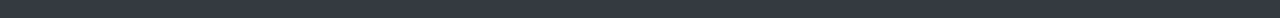
<file: Login page.html>
<!DOCTYPE html>
<html lang="en">
<head>
    <meta charset="UTF-8" />
    <meta name="viewport" content="width=device-width, initial-scale=1" />
    <title>CCTVHOMESYSTEM.COM - Login / Signup</title>
    <link rel="stylesheet" href="CSS Codes/Login page.css" />
    <link
      rel="stylesheet"
      href="https://cdnjs.cloudflare.com/ajax/libs/font-awesome/6.4.0/css/all.min.css"
      crossorigin="anonymous"
      referrerpolicy="no-referrer"
    />
</head>
<body>
    <header>
        <div class="container">
            <div class="logo">
                <a href="index.html" class="logo-link">
                    <img src="Photo/Logo.jpeg" alt="CCTV Home System Logo" />
                </a>
                <h1>CCTV Home System</h1>
            </div>
        </div>
    </header>

    <nav>
        <div class="container">
            <ul>
                <li><a href="index.html">Home</a></li>
                <li><a href="products.html">Products</a></li>
                <li><a href="marketing.html">About Us</a></li>
                <li><a href="solutions.html">Solutions</a></li>
                <li><a href="support.html">Cart</a></li>
            </ul>
            <div class="search-icon">
                <i class="fas fa-search"></i>
            </div>
            <div class="user-auth-container">
                <div class="login-signup-links" id="loginSignupLinks" style="display:block;">
                    <a href="auth.html" class="login-link active">Login</a> / <a href="auth.html#signup" class="signup-link">Signup</a>
                </div>
            </div>
        </div>
    </nav>

    <section class="auth-section">
        <div class="container">
            <div class="auth-card">
                <div class="auth-toggle-buttons">
                    <button id="loginTab" class="active">Login</button>
                    <button id="signupTab">Sign Up</button>
                </div>

                <div id="loginForm" class="auth-form active">
                    <h2>Welcome Back!</h2>
                    <p>Login to access your account and manage your security.</p>
                    <form>
                        <div class="input-group">
                            <label for="login-username">Username or Email</label>
                            <input type="text" id="login-username" name="username" placeholder="Enter your username or email" required />
                            <i class="fas fa-user input-icon"></i>
                        </div>
                        <div class="input-group">
                            <label for="login-password">Password</label>
                            <input type="password" id="login-password" name="password" placeholder="Enter your password" required />
                            <i class="fas fa-lock input-icon"></i>
                        </div>
                        <div class="form-options">
                            <label class="remember-me">
                                <input type="checkbox" /> Remember Me
                            </label>
                            <a href="#" class="forgot-password">Forgot Password?</a>
                        </div>
                        <button type="submit" class="auth-button">Login</button>
                    </form>
                    <p class="or-separator"><span>OR</span></p>
                    <div class="social-login">
                        <button class="social-btn google"><i class="fab fa-google"></i> Login with Google</button>
                        <button class="social-btn facebook"><i class="fab fa-facebook-f"></i> Login with Facebook</button>
                    </div>
                </div>

                <div id="signupForm" class="auth-form">
                    <h2>Join Our Community!</h2>
                    <p>Create an account to explore our products and solutions.</p>
                    <form>
                        <div class="input-group">
                            <label for="signup-username">Username</label>
                            <input type="text" id="signup-username" name="username" placeholder="Choose a username" required />
                            <i class="fas fa-user input-icon"></i>
                        </div>
                        <div class="input-group">
                            <label for="signup-email">Email</label>
                            <input type="email" id="signup-email" name="email" placeholder="Enter your email address" required />
                            <i class="fas fa-envelope input-icon"></i>
                        </div>
                        <div class="input-group">
                            <label for="signup-password">Password</label>
                            <input type="password" id="signup-password" name="password" placeholder="Create a password" required />
                            <i class="fas fa-lock input-icon"></i>
                        </div>
                        <div class="input-group">
                            <label for="signup-confirm-password">Confirm Password</label>
                            <input type="password" id="signup-confirm-password" name="confirm-password" placeholder="Re-enter your password" required />
                            <i class="fas fa-lock input-icon"></i>
                        </div>
                        <button type="submit" class="auth-button">Sign Up</button>
                    </form>
                    <p class="or-separator"><span>OR</span></p>
                    <div class="social-login">
                        <button class="social-btn google"><i class="fab fa-google"></i> Sign Up with Google</button>
                        <button class="social-btn facebook"><i class="fab fa-facebook-f"></i> Sign Up with Facebook</button>
                    </div>
                </div>

                <div class="troubleshoot-contact">
                    <p>Having trouble? <a href="contact.html">Contact our support team</a> for assistance.</p>
                </div>
            </div>
        </div>
    </section>

    <section class="quick-links">
        <div class="container">
            <div class="link-category">
                <h3>Products</h3>
                <ul>
                    <li><a href="products.html#network-camera">Network Camera</a></li>
                    <li><a href="products.html#ip-camera">IP Camera</a></li>
                    <li><a href="products.html#wifi-camera">WiFi Camera</a></li>
                    <li><a href="products.html#analog-hd-camera">Analog HD Camera</a></li>
                    <li><a href="products.html#digital-video-recorder">Digital Video Recorder (DVR)</a></li>
                    <li><a href="products.html#online-products">Online Products</a></li>
                </ul>
            </div>
            <div class="link-category">
                <h3>Other Links</h3>
                <ul>
                    <li><a href="contact.html">Contact Us</a></li>
                    <li><a href="marketing.html">About Us</a></li>
                    <li><a href="careers.html">Careers</a></li>
                    <li><a href="support.html">Support</a></li>
                    <li><a href="livechat.html">Live Chat</a></li>
                    <li><a href="whatsapp.html">Whatsapp</a></li>
                    <li><a href="ewaste.html">E-waste Program</a></li>
                    <li><a href="terms.html">Terms & Conditions</a></li>
                    <li><a href="service-policy.html">Service Policy (For India only)</a></li>
                    <li><a href="doorbell-terms.html">Doorbell Terms & Conditions</a></li>
                </ul>
            </div>
        </div>
    </section>

    <section class="social-media">
        <a href="#" aria-label="Whatsapp"><i class="fab fa-whatsapp"></i></a>
        <a href="mailto:cctvhomesystem6@gmail.com" aria-label="Email"><i class="fas fa-envelope"></i></a>
        <a href="#" aria-label="Instagram"><i class="fab fa-instagram"></i></a>
        <a href="tel:8770146887" aria-label="Call"><i class="fas fa-phone"></i></a>
    </section>

    <script>
        const loginTab = document.getElementById('loginTab');
        const signupTab = document.getElementById('signupTab');
        const loginForm = document.getElementById('loginForm');
        const signupForm = document.getElementById('signupForm');

        function showForm(formToShow) {
            loginTab.classList.remove('active');
            signupTab.classList.remove('active');
            loginForm.classList.remove('active');
            signupForm.classList.remove('active');

            if (formToShow === 'login') {
                loginTab.classList.add('active');
                loginForm.classList.add('active');
                loginForm.style.animation = 'fadeIn 0.5s ease-out';
                signupForm.style.animation = 'none';
            } else {
                signupTab.classList.add('active');
                signupForm.classList.add('active');
                signupForm.style.animation = 'fadeIn 0.5s ease-out';
                loginForm.style.animation = 'none';
            }
        }

        loginTab.addEventListener('click', () => showForm('login'));
        signupTab.addEventListener('click', () => showForm('signup'));

        window.addEventListener('load', () => {
            if (window.location.hash === '#signup') {
                showForm('signup');
            }
        });

        const loginSignupLinksInNav = document.getElementById('loginSignupLinks');
        if (loginSignupLinksInNav) {
            loginSignupLinksInNav.style.display = 'block';
            const userIcon = document.getElementById('userIcon');
            if (userIcon) userIcon.style.display = 'none';
        }
    </script>
</body>
</html>
</file>
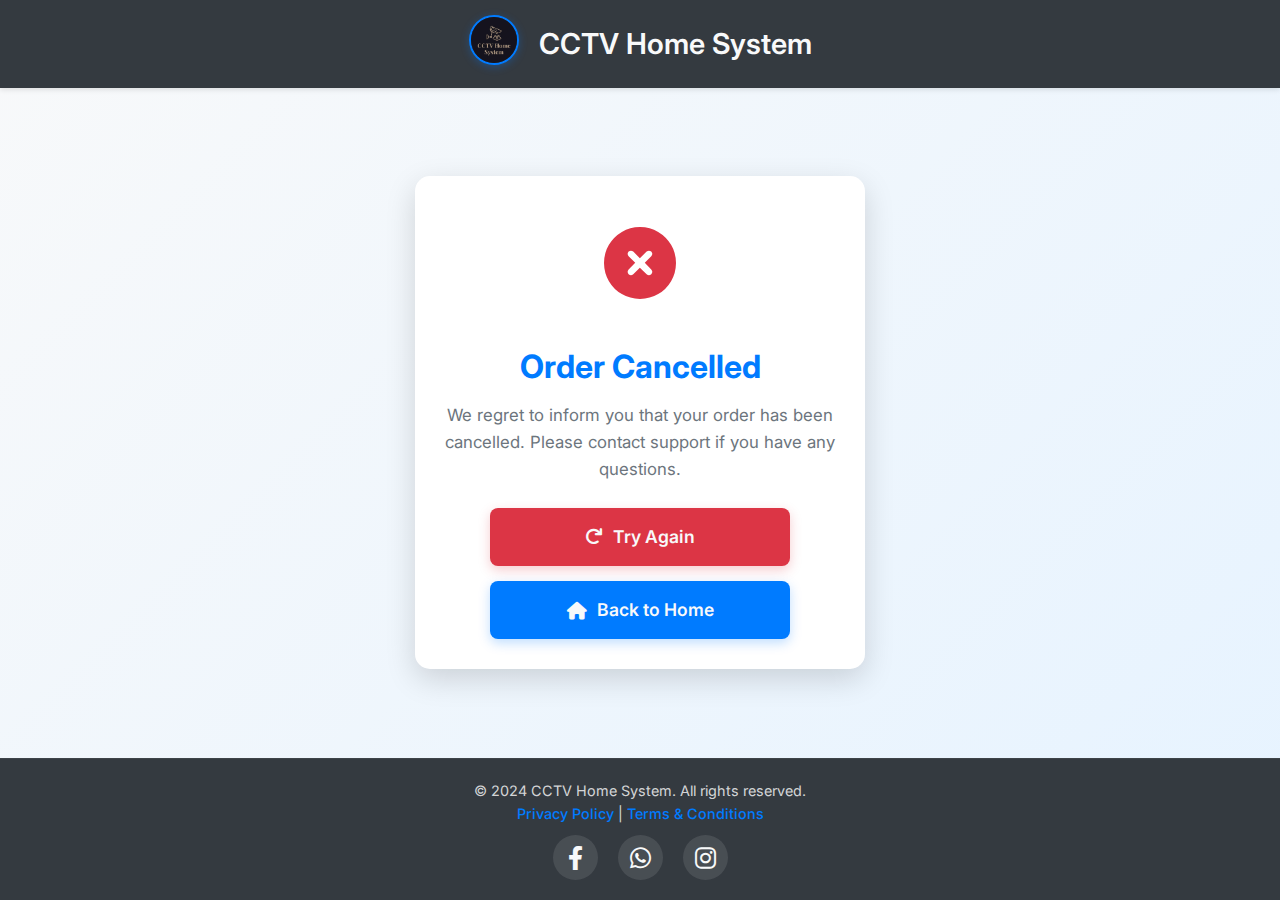
<file: Order Cancel.html>
<!DOCTYPE html>
<html lang="en">
<head>
    <meta charset="UTF-8">
    <meta name="viewport" content="width=device-width, initial-scale=1.0">
    <title>Order Cancelled - CCTV Home System</title>
    <!-- Font Awesome for icons -->
    <link href="https://cdnjs.cloudflare.com/ajax/libs/font-awesome/6.0.0-beta3/css/all.min.css" rel="stylesheet">
    <!-- Google Fonts - Inter for consistency -->
    <link href="https://fonts.googleapis.com/css2?family=Inter:wght@300;400;500;600;700&display=swap" rel="stylesheet">
    <style>
        /* Define consistent color variables */
        :root {
            --primary-color: #007bff; /* Blue */
            --secondary-color: #6c757d; /* Gray */
            --accent-color: #28a745; /* Green */
            --danger-color: #dc3545; /* Red for errors */
            --text-color: #343a40; /* Dark Gray */
            --light-text-color: #f8f9fa; /* Light White */
            --bg-light: #f8f9fa; /* Off-white */
            --bg-dark: #343a40; /* Dark gray */
            --border-color: #dee2e6; /* Light border */
            --card-bg: #ffffff; /* White */
            --shadow: rgba(0, 0, 0, 0.1);
            --transition-speed: 0.3s ease-in-out;
        }

        /* Base Styles */
        * {
            box-sizing: border-box;
            margin: 0;
            padding: 0;
        }

        body {
            font-family: 'Inter', sans-serif;
            line-height: 1.6;
            color: var(--text-color);
            background: linear-gradient(135deg, var(--bg-light), #e6f3ff); /* Subtle gradient with theme colors */
            display: flex;
            flex-direction: column; /* Use column layout for body */
            min-height: 100vh; /* Full viewport height */
            text-align: center;
            overflow-x: hidden;
        }

        a {
            color: var(--primary-color);
            text-decoration: none;
            transition: color var(--transition-speed);
        }

        a:hover {
            color: #0056b3; /* Darker blue on hover */
        }

        /* Header Styles - Copied from previous theme */
        header {
            background-color: var(--bg-dark);
            color: var(--light-text-color);
            padding: 15px 0;
            box-shadow: 0 2px 5px var(--shadow);
            width: 100%; /* Ensure header spans full width */
        }

        header .container {
            max-width: 1200px;
            margin: 0 auto;
            padding: 0 15px;
            display: flex;
            align-items: center;
            justify-content: center; /* Center header content */
            gap: 20px;
        }

        .logo-link img {
            height: 50px; /* Adjust as needed */
            border-radius: 50%;
            object-fit: cover;
            border: 2px solid var(--primary-color); /* Add a border for emphasis */
            box-shadow: 0 2px 8px rgba(0, 123, 255, 0.3); /* Subtle shadow */
        }

        header h1 {
            font-size: 1.8rem;
            font-weight: 600;
            color: var(--light-text-color);
            margin: 0; /* Remove default margin */
        }

        /* Content Area for the error message */
        .main-content-area {
            flex-grow: 1; /* Allows it to take up available space */
            display: flex;
            justify-content: center;
            align-items: center;
            padding: 20px; /* Add some padding around the content box */
        }

        .content {
            background: var(--card-bg);
            border-radius: 15px;
            box-shadow: 0 10px 30px rgba(0, 0, 0, 0.15); /* More pronounced shadow */
            width: 90%;
            max-width: 450px; /* Max-width similar to auth card */
            padding: 30px; /* Increased padding */
            animation: slideIn 1s ease-out forwards;
            position: relative; /* For potential future absolute positioning of elements inside */
        }

        @keyframes slideIn {
            from {
                transform: translateY(-50px); /* Adjust initial position */
                opacity: 0;
            }
            to {
                transform: translateY(0);
                opacity: 1;
            }
        }

        .error-icon {
            font-size: 4.5rem; /* Larger icon */
            color: var(--danger-color); /* Themed danger color */
            margin-bottom: 20px; /* More space below icon */
            animation: shake 1s ease-in-out infinite;
        }

        @keyframes shake {
            0% { transform: translateX(0); }
            25% { transform: translateX(-8px); } /* Stronger shake */
            50% { transform: translateX(8px); }
            75% { transform: translateX(-8px); }
            100% { transform: translateX(0); }
        }

        .error-message h2 {
            font-size: 2rem; /* Larger heading */
            color: var(--primary-color); /* Use primary color for heading */
            margin-bottom: 10px;
            font-weight: 700;
        }

        .error-message p {
            font-size: 1.05rem; /* Slightly larger text */
            color: var(--secondary-color);
            margin-bottom: 25px; /* More space before buttons */
        }

        .action-buttons {
            display: flex;
            flex-direction: column;
            gap: 15px;
            margin-top: 20px;
            justify-content: center;
            align-items: center;
        }

        .retry-btn, .home-btn {
            padding: 15px 30px; /* Larger padding */
            font-size: 1.1rem;
            border-radius: 8px; /* Consistent rounded corners */
            text-decoration: none;
            text-align: center;
            width: 90%; /* Wider buttons */
            max-width: 300px; /* Max width for buttons */
            transition: background-color var(--transition-speed), transform 0.2s ease, box-shadow var(--transition-speed);
            font-weight: 600;
            outline: none; /* Remove default focus outline */
            display: flex; /* Allow icon/text alignment */
            align-items: center;
            justify-content: center;
            gap: 10px; /* Space between icon and text */
        }

        .retry-btn {
            background: var(--danger-color); /* Themed danger color */
            color: var(--light-text-color);
            box-shadow: 0 4px 12px rgba(220, 53, 69, 0.25);
        }

        .retry-btn:hover {
            background: #c82333; /* Darker red */
            transform: translateY(-3px);
            box-shadow: 0 8px 20px rgba(220, 53, 69, 0.4);
        }

        .home-btn {
            background: var(--primary-color); /* Themed primary color */
            color: var(--light-text-color);
            box-shadow: 0 4px 12px rgba(0, 123, 255, 0.25);
        }

        .home-btn:hover {
            background: #0056b3; /* Darker blue */
            transform: translateY(-3px);
            box-shadow: 0 8px 20px rgba(0, 123, 255, 0.4);
        }

        .retry-btn:active, .home-btn:active {
            transform: translateY(1px);
        }

        /* Footer Styles - Copied from previous theme */
        footer {
            background-color: var(--bg-dark);
            color: rgba(255, 255, 255, 0.8);
            padding: 20px 0;
            font-size: 0.9rem;
            border-top: 1px solid rgba(255, 255, 255, 0.05);
            width: 100%; /* Ensure footer spans full width */
        }

        footer p {
            margin-bottom: 10px;
        }

        footer a {
            color: var(--primary-color);
            font-weight: 500;
        }

        footer a:hover {
            color: var(--light-text-color);
            text-decoration: underline;
        }

        .social-icons {
            margin-top: 10px;
            font-size: 1.5rem;
            display: flex;
            justify-content: center;
            gap: 20px; /* Space between icons */
        }

        .social-icons a {
            display: inline-flex;
            align-items: center;
            justify-content: center;
            width: 45px;
            height: 45px;
            background-color: rgba(255, 255, 255, 0.1);
            color: var(--light-text-color);
            border-radius: 50%;
            transition: background-color var(--transition-speed), transform 0.2s ease, box-shadow var(--transition-speed);
        }

        .social-icons a:hover {
            background-color: var(--primary-color);
            transform: translateY(-3px);
            box-shadow: 0 5px 12px rgba(0, 123, 255, 0.3);
        }

        /* Responsive Adjustments */
        @media (max-width: 768px) {
            header .container {
                flex-direction: column;
                gap: 10px;
            }

            header h1 {
                font-size: 1.5rem;
            }

            .logo-link img {
                height: 40px;
                width: 40px;
            }

            .content {
                width: 95%;
                padding: 25px;
            }

            .error-icon {
                font-size: 3.5rem;
            }

            .error-message h2 {
                font-size: 1.6rem;
            }

            .error-message p {
                font-size: 0.95rem;
            }

            .retry-btn, .home-btn {
                width: 100%;
                font-size: 1rem;
                padding: 12px 25px;
            }
        }

        @media (max-width: 480px) {
            header h1 {
                font-size: 1.3rem;
            }

            .logo-link img {
                height: 35px;
                width: 35px;
            }

            .content {
                padding: 20px;
            }

            .error-icon {
                font-size: 3rem;
            }

            .error-message h2 {
                font-size: 1.4rem;
            }

            .error-message p {
                font-size: 0.9rem;
            }

            .retry-btn, .home-btn {
                padding: 10px 20px;
            }

            footer {
                font-size: 0.8rem;
            }

            .social-icons {
                font-size: 1.2rem;
                gap: 15px;
            }
            .social-icons a {
                width: 40px;
                height: 40px;
            }
        }
    </style>
</head>
<body>

    <header>
        <div class="container">
            <a href="index.html" class="logo-link">
                <img src="Photo/Logo.jpeg" alt="CCTV Home System Logo" onerror="this.onerror=null; this.src='https://placehold.co/50x50/343a40/f8f9fa?text=Logo';" />
            </a>
            <h1>CCTV Home System</h1>
        </div>
    </header>

    <div class="main-content-area">
        <div class="content">
            <div class="error-icon">
                <i class="fas fa-times-circle"></i>
            </div>
            <div class="error-message">
                <h2>Order Cancelled</h2>
                <p>We regret to inform you that your order has been cancelled. Please contact support if you have any questions.</p>
            </div>

            <div class="action-buttons">
                <a href="Cart.html" class="retry-btn">
                    <i class="fas fa-redo"></i> Try Again
                </a>
                <a href="index.html" class="home-btn">
                    <i class="fas fa-home"></i> Back to Home
                </a>
            </div>
        </div>
    </div>

    <footer>
        <p>&copy; 2024 CCTV Home System. All rights reserved. <br> <a href="(07) About Us.html">Privacy Policy</a> | <a href="(06) Terms and Conditions.html">Terms & Conditions</a></p>
        
        <div class="social-icons">
            <a href="#" target="_blank" aria-label="Facebook"><i class="fab fa-facebook-f"></i></a>
            <a href="https://wa.me" target="_blank" aria-label="Whatsapp"><i class="fab fa-whatsapp"></i></a>
            <a href="https://www.instagram.com=" target="_blank" aria-label="Instagram"><i class="fab fa-instagram"></i></a>
        </div>
    </footer>

</body>
</html>
</file>
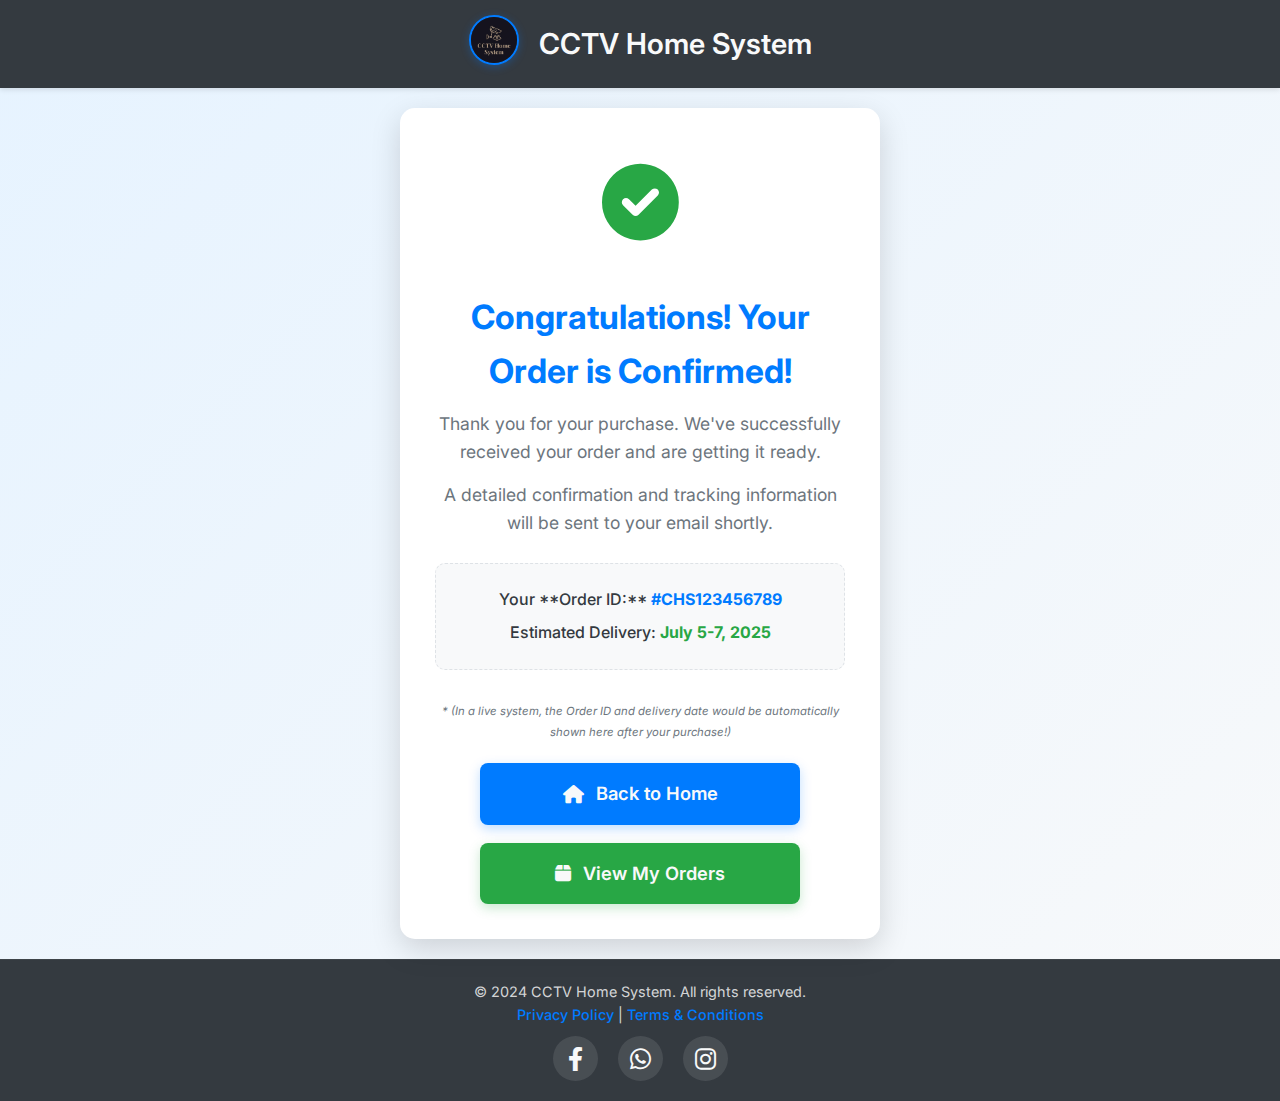
<file: Order Confirm.html>
<!DOCTYPE html>
<html lang="en">
<head>
    <meta charset="UTF-8">
    <meta name="viewport" content="width=device-width, initial-scale=1.0">
    <title>Order Confirmed! - CCTV Home System</title>
    <link href="https://cdnjs.cloudflare.com/ajax/libs/font-awesome/6.0.0-beta3/css/all.min.css" rel="stylesheet">
    <link href="https://fonts.googleapis.com/css2?family=Inter:wght@300;400;500;600;700&display=swap" rel="stylesheet">
    <style>
        :root {
            --primary-color: #007bff;
            --secondary-color: #6c757d;
            --accent-color: #28a745;
            --danger-color: #dc3545;
            --text-color: #343a40;
            --light-text-color: #f8f9fa;
            --bg-light: #f8f9fa;
            --bg-dark: #343a40;
            --border-color: #dee2e6;
            --card-bg: #ffffff;
            --shadow: rgba(0, 0, 0, 0.1);
            --transition-speed: 0.3s ease-in-out;
        }

        * {
            box-sizing: border-box;
            margin: 0;
            padding: 0;
        }

        body {
            font-family: 'Inter', sans-serif;
            line-height: 1.6;
            color: var(--text-color);
            background: linear-gradient(135deg, #e6f3ff, var(--bg-light));
            display: flex;
            flex-direction: column;
            min-height: 100vh;
            text-align: center;
            overflow-x: hidden;
        }

        a {
            color: var(--primary-color);
            text-decoration: none;
            transition: color var(--transition-speed);
        }

        a:hover {
            color: #0056b3;
        }

        header {
            background-color: var(--bg-dark);
            color: var(--light-text-color);
            padding: 15px 0;
            box-shadow: 0 2px 5px var(--shadow);
            width: 100%;
        }

        header .container {
            max-width: 1200px;
            margin: 0 auto;
            padding: 0 15px;
            display: flex;
            align-items: center;
            justify-content: center;
            gap: 20px;
        }

        .logo-link img {
            height: 50px;
            border-radius: 50%;
            object-fit: cover;
            border: 2px solid var(--primary-color);
            box-shadow: 0 2px 8px rgba(0, 123, 255, 0.3);
        }

        header h1 {
            font-size: 1.8rem;
            font-weight: 600;
            color: var(--light-text-color);
            margin: 0;
        }

        .main-content-area {
            flex-grow: 1;
            display: flex;
            justify-content: center;
            align-items: center;
            padding: 20px;
        }

        .content {
            background: var(--card-bg);
            border-radius: 15px;
            box-shadow: 0 10px 30px rgba(0, 0, 0, 0.15);
            width: 90%;
            max-width: 480px;
            padding: 35px;
            animation: slideIn 1s ease-out forwards;
            position: relative;
        }

        @keyframes slideIn {
            from {
                transform: translateY(-50px);
                opacity: 0;
            }
            to {
                transform: translateY(0);
                opacity: 1;
            }
        }

        .success-icon {
            font-size: 4.8rem;
            color: var(--accent-color);
            margin-bottom: 25px;
            animation: bounce 1.5s infinite;
        }

        @keyframes bounce {
            0%, 100% {
                transform: translateY(0);
            }
            50% {
                transform: translateY(-15px);
            }
        }

        .congrats-message h2 {
            font-size: 2.1rem;
            color: var(--primary-color);
            margin-bottom: 12px;
            font-weight: 700;
        }

        .congrats-message p {
            font-size: 1.1rem;
            color: var(--secondary-color);
            margin-bottom: 15px;
        }

        .order-details {
            margin-top: 25px;
            margin-bottom: 30px;
            padding: 15px 20px;
            background-color: var(--bg-light);
            border-radius: 10px;
            border: 1px dashed var(--border-color);
        }

        .order-details p {
            margin: 8px 0;
            font-size: 1rem;
            color: var(--text-color);
            font-weight: 500;
        }

        .order-details strong {
            color: var(--primary-color);
            font-weight: 700;
        }
        .order-details .delivery-date {
            color: var(--accent-color);
        }

        .dynamic-note {
            font-size: 0.85em;
            color: var(--secondary-color);
            margin-top: 15px;
            font-style: italic;
        }

        .action-buttons {
            display: flex;
            flex-direction: column;
            gap: 18px;
            margin-top: 20px;
            justify-content: center;
            align-items: center;
        }

        .back-home-btn, .view-orders-btn {
            padding: 16px 35px;
            font-size: 1.15rem;
            border-radius: 8px;
            text-decoration: none;
            text-align: center;
            width: 90%;
            max-width: 320px;
            transition: background-color var(--transition-speed), transform 0.2s ease, box-shadow var(--transition-speed);
            font-weight: 600;
            outline: none;
            display: flex;
            align-items: center;
            justify-content: center;
            gap: 12px;
        }

        .back-home-btn {
            background: var(--primary-color);
            color: var(--light-text-color);
            box-shadow: 0 4px 12px rgba(0, 123, 255, 0.25);
        }

        .back-home-btn:hover {
            background: #0056b3;
            transform: translateY(-3px);
            box-shadow: 0 8px 20px rgba(0, 123, 255, 0.4);
        }

        .view-orders-btn {
            background: var(--accent-color);
            color: var(--light-text-color);
            box-shadow: 0 4px 12px rgba(40, 167, 69, 0.25);
        }

        .view-orders-btn:hover {
            background: #218838;
            transform: translateY(-3px);
            box-shadow: 0 8px 20px rgba(40, 167, 69, 0.4);
        }

        .back-home-btn:active, .view-orders-btn:active {
            transform: translateY(1px);
        }

        footer {
            background-color: var(--bg-dark);
            color: rgba(255, 255, 255, 0.8);
            padding: 20px 0;
            font-size: 0.9rem;
            border-top: 1px solid rgba(255, 255, 255, 0.05);
            width: 100%;
        }

        footer p {
            margin-bottom: 10px;
        }

        footer a {
            color: var(--primary-color);
            font-weight: 500;
        }

        footer a:hover {
            color: var(--light-text-color);
            text-decoration: underline;
        }

        .social-icons {
            margin-top: 10px;
            font-size: 1.5rem;
            display: flex;
            justify-content: center;
            gap: 20px;
        }

        .social-icons a {
            display: inline-flex;
            align-items: center;
            justify-content: center;
            width: 45px;
            height: 45px;
            background-color: rgba(255, 255, 255, 0.1);
            color: var(--light-text-color);
            border-radius: 50%;
            transition: background-color var(--transition-speed), transform 0.2s ease, box-shadow var(--transition-speed);
        }

        .social-icons a:hover {
            background-color: var(--primary-color);
            transform: translateY(-3px);
            box-shadow: 0 5px 12px rgba(0, 123, 255, 0.3);
        }

        @media (max-width: 768px) {
            header .container {
                flex-direction: column;
                gap: 10px;
            }

            header h1 {
                font-size: 1.5rem;
            }

            .logo-link img {
                height: 40px;
                width: 40px;
            }

            .content {
                width: 95%;
                padding: 30px 20px;
            }

            .success-icon {
                font-size: 3.8rem;
            }

            .congrats-message h2 {
                font-size: 1.8rem;
            }

            .congrats-message p {
                font-size: 1rem;
            }
            .order-details {
                padding: 12px 15px;
            }
            .order-details p {
                font-size: 0.95rem;
            }

            .back-home-btn, .view-orders-btn {
                width: 100%;
                font-size: 1.05rem;
                padding: 14px 25px;
            }
        }

        @media (max-width: 480px) {
            header h1 {
                font-size: 1.3rem;
            }

            .logo-link img {
                height: 35px;
                width: 35px;
            }

            .content {
                padding: 25px 15px;
            }

            .success-icon {
                font-size: 3.2rem;
            }

            .congrats-message h2 {
                font-size: 1.5rem;
            }

            .congrats-message p {
                font-size: 0.9rem;
            }
            .order-details {
                padding: 10px 10px;
                margin-top: 20px;
                margin-bottom: 25px;
            }
            .order-details p {
                font-size: 0.9rem;
            }
            .dynamic-note {
                font-size: 0.75em;
            }

            .back-home-btn, .view-orders-btn {
                padding: 12px 20px;
                font-size: 1rem;
            }

            footer {
                font-size: 0.8rem;
            }

            .social-icons {
                font-size: 1.2rem;
                gap: 15px;
            }
            .social-icons a {
                width: 40px;
                height: 40px;
            }
        }
    </style>
</head>
<body>

    <header>
        <div class="container">
            <a href="index.html" class="logo-link">
                <img src="Photo/Logo.jpeg" alt="CCTV Home System Logo" onerror="this.onerror=null; this.src='https://placehold.co/50x50/343a40/f8f9fa?text=Logo';" />
            </a>
            <h1>CCTV Home System</h1>
        </div>
    </header>

    <div class="main-content-area">
        <div class="content">
            <div class="success-icon">
                <i class="fas fa-check-circle"></i>
            </div>
            <div class="congrats-message">
                <h2>Congratulations! Your Order is Confirmed!</h2>
                <p>Thank you for your purchase. We've successfully received your order and are getting it ready.</p>
                <p>A detailed confirmation and tracking information will be sent to your email shortly.</p>
            </div>

            <div class="order-details">
                <p>Your **Order ID:** <strong id="orderId">#CHS123456789</strong></p>
                <p>Estimated Delivery: <strong id="deliveryDate" class="delivery-date">July 5-7, 2025</strong></p>
            </div>
            <p class="dynamic-note">
                <small>* (In a live system, the Order ID and delivery date would be automatically shown here after your purchase!)</small>
            </p>

            <div class="action-buttons">
                <a href="index.html" class="back-home-btn">
                    <i class="fas fa-home"></i> Back to Home
                </a>
                <a href="my-orders.html" class="view-orders-btn">
                    <i class="fas fa-box"></i> View My Orders
                </a>
            </div>
        </div>
    </div>

    <footer>
        <p>&copy; 2024 CCTV Home System. All rights reserved. <br> <a href="about-us.html">Privacy Policy</a> | <a href="terms-conditions.html">Terms & Conditions</a></p>

        <div class="social-icons">
            <a href="https://www.facebook.com/cctvhomesystem" target="_blank" aria-label="Facebook"><i class="fab fa-facebook-f"></i></a>
            <a href="https://wa.me/8770146887" target="_blank" aria-label="Whatsapp"><i class="fab fa-whatsapp"></i></a>
            <a href="https://www.instagram.com/cctvhomesystem" target="_blank" aria-label="Instagram"><i class="fab fa-instagram"></i></a>
        </div>
    </footer>

    <script>
        // For a real application, the order ID and delivery date would be dynamically populated here
        // by a server-side language (e.g., Python, Node.js, PHP) after a successful transaction.
        // This script is for demonstration purposes and assumes hardcoded values.
    </script>
</body>
</html>
</file>
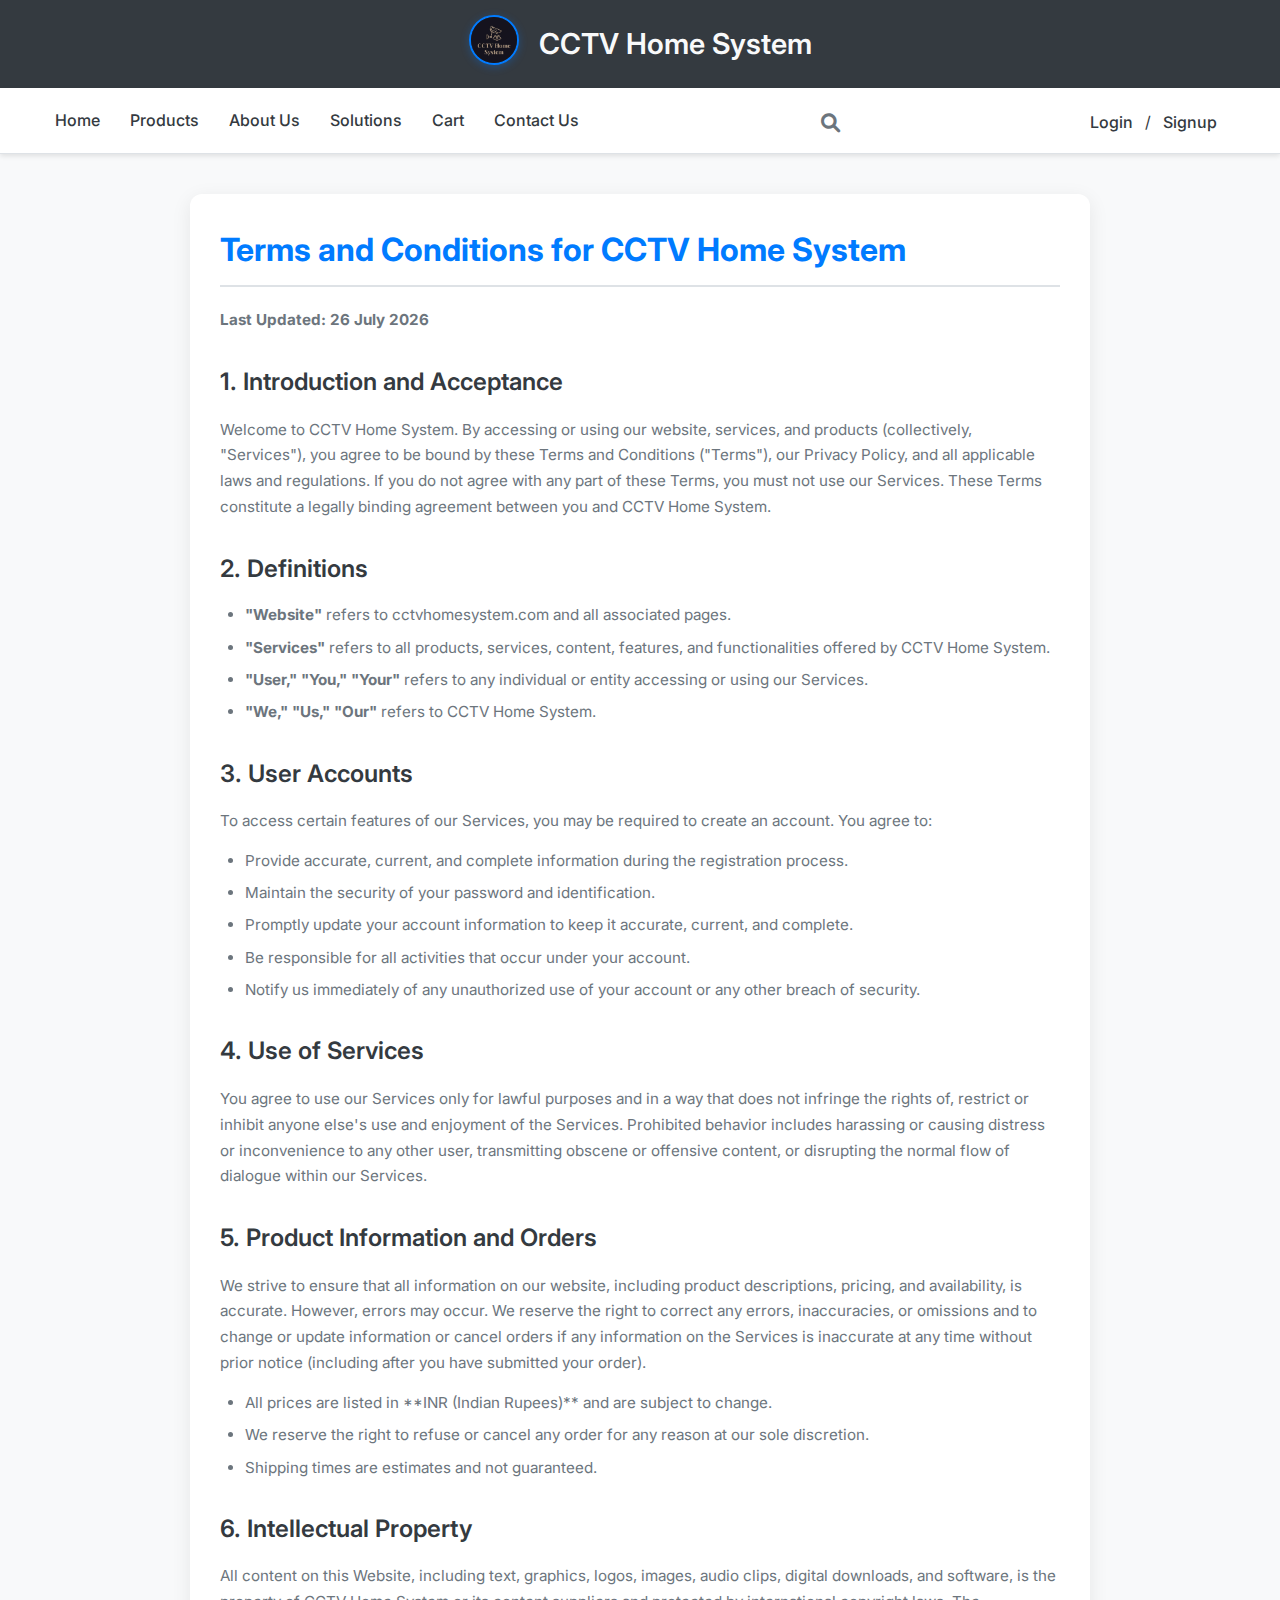
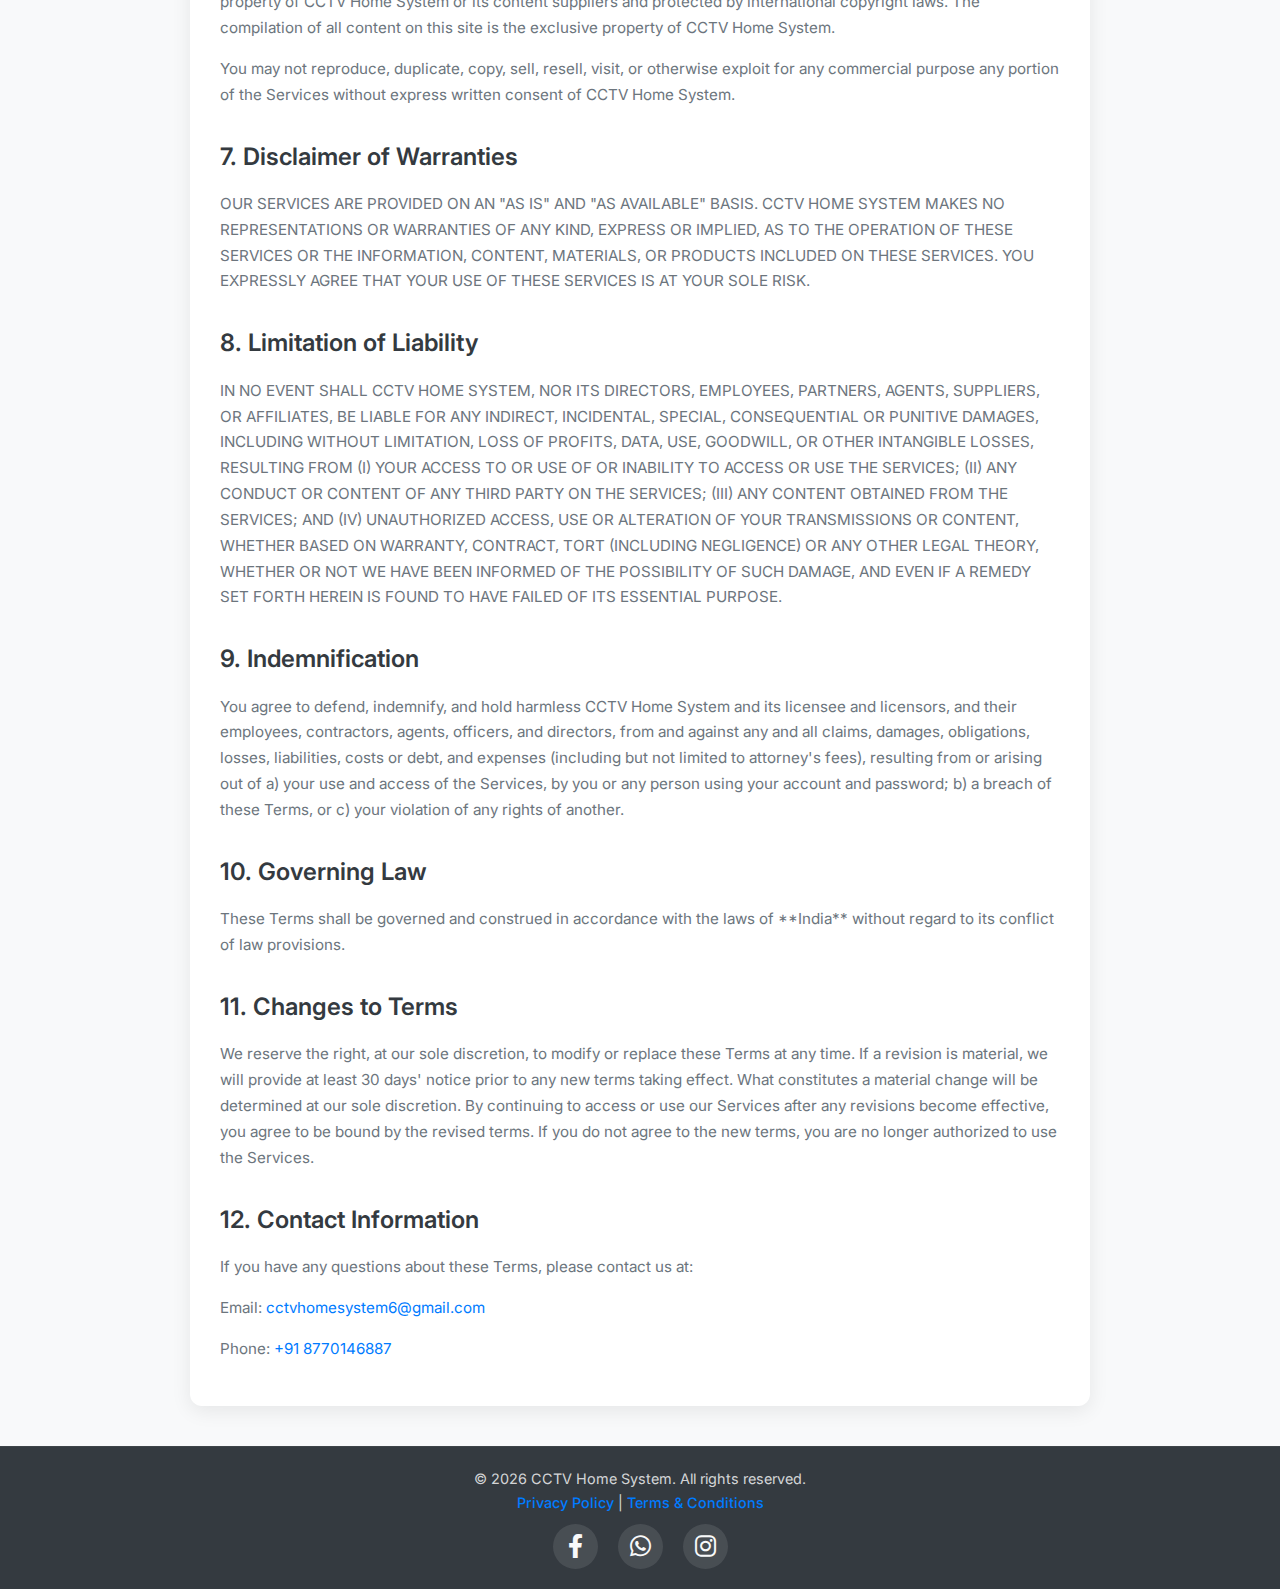
<file: Terms and Conditions.html>
<!DOCTYPE html>
<html lang="en">
<head>
    <meta charset="UTF-8">
    <meta name="viewport" content="width=device-width, initial-scale=1.0">
    <title>Terms & Conditions - CCTV Home System</title>
    <link href="https://cdnjs.cloudflare.com/ajax/libs/font-awesome/6.0.0-beta3/css/all.min.css" rel="stylesheet">
    <link href="https://fonts.googleapis.com/css2?family=Inter:wght@300;400;500;600;700&display=swap" rel="stylesheet">
    <link rel="stylesheet" href="CSS Codes/Terms and Conditions.css">
</head>
<body>

    <header>
        <div class="container">
            <a href="index.html" class="logo-link">
                <img src="Photo/Logo.jpeg" alt="CCTV Home System Logo" onerror="this.onerror=null; this.src='https://placehold.co/50x50/343a40/f8f9fa?text=Logo';" />
            </a>
            <h1>CCTV Home System</h1>
        </div>
    </header>

    <nav>
        <div class="container">
            <ul>
        <li><a href="index.html">Home</a></li>
        <li><a href="Product.html">Products</a></li>
        <li><a href="About us.html">About Us</a></li>
        <li><a href="Solution.html">Solutions</a></li>
        <li><a href="Cart.html">Cart</a></li>
        <li><a href="Contact us.html">Contact Us</a></li>
            </ul>
            <div class="search-icon">
                <i class="fas fa-search"></i>
            </div>
            <div class="user-auth-container">
                <div class="login-signup-links" id="loginSignupLinks">
                    <a href="Login page.html" class="login-link">Login</a> / <a href="Login page.html" class="signup-link">Signup</a>
                </div>
                <div class="user-icon" id="userIcon" title="User Profile" style="display:none;">
                    <i class="fas fa-user-circle"></i>
                </div>
            </div>
        </div>
    </nav>

    <main>
        <div class="container">
            <h2>Terms and Conditions for CCTV Home System</h2>
            <p><strong>Last Updated: <span id="lastUpdatedDate"></span></strong></p>

            <h3>1. Introduction and Acceptance</h3>
            <p>Welcome to CCTV Home System. By accessing or using our website, services, and products (collectively, "Services"), you agree to be bound by these Terms and Conditions ("Terms"), our Privacy Policy, and all applicable laws and regulations. If you do not agree with any part of these Terms, you must not use our Services. These Terms constitute a legally binding agreement between you and CCTV Home System.</p>

            <h3>2. Definitions</h3>
            <ul>
                <li><strong>"Website"</strong> refers to cctvhomesystem.com and all associated pages.</li>
                <li><strong>"Services"</strong> refers to all products, services, content, features, and functionalities offered by CCTV Home System.</li>
                <li><strong>"User," "You," "Your"</strong> refers to any individual or entity accessing or using our Services.</li>
                <li><strong>"We," "Us," "Our"</strong> refers to CCTV Home System.</li>
            </ul>

            <h3>3. User Accounts</h3>
            <p>To access certain features of our Services, you may be required to create an account. You agree to:</p>
            <ul>
                <li>Provide accurate, current, and complete information during the registration process.</li>
                <li>Maintain the security of your password and identification.</li>
                <li>Promptly update your account information to keep it accurate, current, and complete.</li>
                <li>Be responsible for all activities that occur under your account.</li>
                <li>Notify us immediately of any unauthorized use of your account or any other breach of security.</li>
            </ul>

            <h3>4. Use of Services</h3>
            <p>You agree to use our Services only for lawful purposes and in a way that does not infringe the rights of, restrict or inhibit anyone else's use and enjoyment of the Services. Prohibited behavior includes harassing or causing distress or inconvenience to any other user, transmitting obscene or offensive content, or disrupting the normal flow of dialogue within our Services.</p>

            <h3>5. Product Information and Orders</h3>
            <p>We strive to ensure that all information on our website, including product descriptions, pricing, and availability, is accurate. However, errors may occur. We reserve the right to correct any errors, inaccuracies, or omissions and to change or update information or cancel orders if any information on the Services is inaccurate at any time without prior notice (including after you have submitted your order).</p>
            <ul>
                <li>All prices are listed in **INR (Indian Rupees)** and are subject to change.</li>
                <li>We reserve the right to refuse or cancel any order for any reason at our sole discretion.</li>
                <li>Shipping times are estimates and not guaranteed.</li>
            </ul>

            <h3>6. Intellectual Property</h3>
            <p>All content on this Website, including text, graphics, logos, images, audio clips, digital downloads, and software, is the property of CCTV Home System or its content suppliers and protected by international copyright laws. The compilation of all content on this site is the exclusive property of CCTV Home System.</p>
            <p>You may not reproduce, duplicate, copy, sell, resell, visit, or otherwise exploit for any commercial purpose any portion of the Services without express written consent of CCTV Home System.</p>

            <h3>7. Disclaimer of Warranties</h3>
            <p>OUR SERVICES ARE PROVIDED ON AN "AS IS" AND "AS AVAILABLE" BASIS. CCTV HOME SYSTEM MAKES NO REPRESENTATIONS OR WARRANTIES OF ANY KIND, EXPRESS OR IMPLIED, AS TO THE OPERATION OF THESE SERVICES OR THE INFORMATION, CONTENT, MATERIALS, OR PRODUCTS INCLUDED ON THESE SERVICES. YOU EXPRESSLY AGREE THAT YOUR USE OF THESE SERVICES IS AT YOUR SOLE RISK.</p>

            <h3>8. Limitation of Liability</h3>
            <p>IN NO EVENT SHALL CCTV HOME SYSTEM, NOR ITS DIRECTORS, EMPLOYEES, PARTNERS, AGENTS, SUPPLIERS, OR AFFILIATES, BE LIABLE FOR ANY INDIRECT, INCIDENTAL, SPECIAL, CONSEQUENTIAL OR PUNITIVE DAMAGES, INCLUDING WITHOUT LIMITATION, LOSS OF PROFITS, DATA, USE, GOODWILL, OR OTHER INTANGIBLE LOSSES, RESULTING FROM (I) YOUR ACCESS TO OR USE OF OR INABILITY TO ACCESS OR USE THE SERVICES; (II) ANY CONDUCT OR CONTENT OF ANY THIRD PARTY ON THE SERVICES; (III) ANY CONTENT OBTAINED FROM THE SERVICES; AND (IV) UNAUTHORIZED ACCESS, USE OR ALTERATION OF YOUR TRANSMISSIONS OR CONTENT, WHETHER BASED ON WARRANTY, CONTRACT, TORT (INCLUDING NEGLIGENCE) OR ANY OTHER LEGAL THEORY, WHETHER OR NOT WE HAVE BEEN INFORMED OF THE POSSIBILITY OF SUCH DAMAGE, AND EVEN IF A REMEDY SET FORTH HEREIN IS FOUND TO HAVE FAILED OF ITS ESSENTIAL PURPOSE.</p>

            <h3>9. Indemnification</h3>
            <p>You agree to defend, indemnify, and hold harmless CCTV Home System and its licensee and licensors, and their employees, contractors, agents, officers, and directors, from and against any and all claims, damages, obligations, losses, liabilities, costs or debt, and expenses (including but not limited to attorney's fees), resulting from or arising out of a) your use and access of the Services, by you or any person using your account and password; b) a breach of these Terms, or c) your violation of any rights of another.</p>

            <h3>10. Governing Law</h3>
            <p>These Terms shall be governed and construed in accordance with the laws of **India** without regard to its conflict of law provisions.</p>

            <h3>11. Changes to Terms</h3>
            <p>We reserve the right, at our sole discretion, to modify or replace these Terms at any time. If a revision is material, we will provide at least 30 days' notice prior to any new terms taking effect. What constitutes a material change will be determined at our sole discretion. By continuing to access or use our Services after any revisions become effective, you agree to be bound by the revised terms. If you do not agree to the new terms, you are no longer authorized to use the Services.</p>

            <h3>12. Contact Information</h3>
            <p>If you have any questions about these Terms, please contact us at:</p>
            <p>Email: <a href="mailto:cctvhomesystem6@gmail.com">cctvhomesystem6@gmail.com</a></p>
            <p>Phone: <a href="tel:+918770146887">+91 8770146887</a></p>
        </div>
    </main>

    <footer>
        <p>&copy; <span id="currentYear"></span> CCTV Home System. All rights reserved. <br> <a href="privacy-policy.html">Privacy Policy</a> | <a href="terms.html">Terms & Conditions</a></p>
        
        <div class="social-icons">
            <a href="https://www.facebook.com/your-facebook-page" target="_blank" aria-label="Facebook"><i class="fab fa-facebook-f"></i></a>
            <a href="https://wa.me/8770146887" target="_blank" aria-label="Whatsapp"><i class="fab fa-whatsapp"></i></a>
            <a href="https://www.instagram.com/your_instagram_handle" target="_blank" aria-label="Instagram"><i class="fab fa-instagram"></i></a>
        </div>
    </footer>

    <button onclick="topFunction()" id="scrollToTopBtn" title="Go to top">
        <i class="fas fa-arrow-up"></i>
    </button>

    <script>
        
        document.getElementById('currentYear').textContent = new Date().getFullYear();

        const today = new Date();
        const options = { year: 'numeric', month: 'long', day: 'numeric' };
        document.getElementById('lastUpdatedDate').textContent = today.toLocaleDateString('en-IN', options);

       
        let isLoggedIn = false; 

        function updateUserAuthDisplay() {
            const loginSignupLinks = document.getElementById('loginSignupLinks');
            const userIcon = document.getElementById('userIcon');
            if (isLoggedIn) {
                loginSignupLinks.style.display = 'none';
                userIcon.style.display = 'block';
            } else {
                loginSignupLinks.style.display = 'block';
                userIcon.style.display = 'none';
            }
        }

       
        updateUserAuthDisplay();

        setInterval(() => {
            isLoggedIn = !isLoggedIn;
            updateUserAuthDisplay();
        }, 5000);

        const scrollToTopBtn = document.getElementById("scrollToTopBtn");

       
        window.onscroll = function() { scrollFunction() };

        function scrollFunction() {
            if (document.body.scrollTop > 20 || document.documentElement.scrollTop > 20) {
                scrollToTopBtn.style.display = "block";
            } else {
                scrollToTopBtn.style.display = "none";
            }
        }

        function topFunction() {
            document.body.scrollTop = 0; 
            document.documentElement.scrollTop = 0; 
        }
    </script>

</body>
</html>
</file>
<file: CSS Codes/About Us.css>
@import url('https://fonts.googleapis.com/css2?family=Inter:wght@300;400;500;600;700&display=swap');

:root {
    --main-blue: #0d47a1;
    --mid-blue: #1565c0;
    --gold-accent: #ffb300;
    --dark-text: #2c3e50;
    --light-text: #ecf0f1;
    --light-bg: #f8f9fa;
    --dark-section-bg: #34495e;
    --standard-shadow: rgba(0, 0, 0, 0.1);
}

* {
    margin: 0;
    padding: 0;
    box-sizing: border-box;
}

body {
    font-family: 'Inter', sans-serif;
    line-height: 1.6;
    color: var(--dark-text);
    background-color: var(--light-bg);
    scroll-behavior: smooth;
}

.container {
    max-width: 1200px;
    margin: 0 auto;
    padding: 0 20px;
}

a {
    text-decoration: none;
    color: var(--main-blue);
    transition: color 0.3s ease;
}

a:hover {
    color: var(--gold-accent);
}

ul {
    list-style: none;
}

h1, h2, h3, h4 {
    color: var(--dark-text);
    margin-bottom: 15px;
    font-weight: 600;
}

h2 {
    font-size: 2.2em;
    text-align: center;
}

h3 {
    font-size: 1.8em;
    text-align: center;
}

p {
    margin-bottom: 10px;
}

/* Header Styles */
header {
    background-color: var(--dark-section-bg);
    color: var(--light-text);
    padding: 15px 0;
    box-shadow: 0 2px 10px rgba(0, 0, 0, 0.2);
}

header .container {
    display: flex;
    justify-content: space-between;
    align-items: center;
}

header .logo {
    display: flex;
    align-items: center;
}

header .logo-link {
    display: flex;
    align-items: center;
}

header .logo img {
    height: 50px;
    width: auto;
    border-radius: 8px;
    margin-right: 15px;
}

header h1 {
    color: var(--light-text);
    font-size: 1.8em;
    margin: 0;
}

/* Navigation Styles */
nav {
    background-color: var(--main-blue);
    color: var(--light-text);
    padding: 10px 0;
    box-shadow: 0 2px 5px var(--standard-shadow);
    position: sticky;
    top: 0;
    z-index: 1000;
}

nav .container {
    display: flex;
    justify-content: space-between;
    align-items: center;
    flex-wrap: wrap;
}

nav ul {
    display: flex;
    flex-grow: 1;
    justify-content: flex-start;
    align-items: center;
    flex-wrap: wrap;
}

nav ul li {
    margin: 0 15px;
}

nav ul li a {
    color: var(--light-text);
    padding: 8px 0;
    display: block;
    font-weight: 500;
    transition: color 0.3s ease, transform 0.3s ease;
}

nav ul li a:hover {
    color: var(--gold-accent);
    transform: translateY(-2px);
}

.search-icon, .user-auth-container {
    color: var(--light-text);
    cursor: pointer;
    margin-left: 20px;
    display: flex;
    align-items: center;
}

.search-icon i, .user-icon i {
    font-size: 1.3em;
    transition: color 0.3s ease;
}

.search-icon i:hover, .user-icon i:hover {
    color: var(--gold-accent);
}

.login-signup-links a {
    color: var(--light-text);
    font-weight: 500;
    margin: 0 5px;
}

.login-signup-links a:hover {
    color: var(--gold-accent);
}

/* About Hero Section Styles */
.about-hero {
    background: linear-gradient(rgba(0, 0, 0, 0.6), rgba(0, 0, 0, 0.6)), url('https://placehold.co/1920x600/34495E/F8F9FA?text=About+Us+Header') no-repeat center center/cover;
    color: var(--light-text);
    padding: 100px 0;
    text-align: center;
    border-bottom-left-radius: 20px;
    border-bottom-right-radius: 20px;
    margin-bottom: 40px;
}

.about-hero h2 {
    font-size: 3em;
    margin-bottom: 20px;
    color: var(--light-text);
    text-shadow: 2px 2px 4px rgba(0, 0, 0, 0.2);
}

.about-hero p {
    font-size: 1.2em;
    max-width: 800px;
    margin: 0 auto;
    line-height: 1.8;
}

/* Our Mission Section Styles */
.our-mission {
    padding: 60px 0;
    background-color: var(--light-bg);
}

.our-mission h3 {
    margin-bottom: 40px;
    color: var(--main-blue);
    font-size: 2.5em;
}

.mission-points-grid {
    display: grid;
    grid-template-columns: repeat(auto-fit, minmax(300px, 1fr));
    gap: 30px;
    margin-top: 30px;
}

.mission-point {
    background-color: #ffffff;
    padding: 30px;
    border-radius: 12px;
    box-shadow: 0 4px 15px var(--standard-shadow);
    text-align: center;
    transition: transform 0.3s ease, box-shadow 0.3s ease;
}

.mission-point:hover {
    transform: translateY(-10px);
    box-shadow: 0 8px 25px rgba(0, 0, 0, 0.2);
}

.mission-point i {
    font-size: 3em;
    color: var(--mid-blue);
    margin-bottom: 20px;
    display: block;
}

.mission-point h4 {
    font-size: 1.4em;
    color: var(--main-blue);
    margin-bottom: 10px;
}

.mission-point p {
    font-size: 1em;
    color: #555;
}

/* Our Services Section Styles */
.our-services {
    padding: 60px 0;
    background-color: #eaf1f8;
}

.our-services h3 {
    margin-bottom: 20px;
    color: var(--main-blue);
    font-size: 2.5em;
}

.our-services .section-description {
    text-align: center;
    max-width: 800px;
    margin: 0 auto 40px auto;
    font-size: 1.1em;
    color: #555;
}

.services-list-grid {
    display: grid;
    grid-template-columns: repeat(auto-fit, minmax(280px, 1fr));
    gap: 25px;
    margin-top: 30px;
}

.service-item {
    background-color: #ffffff;
    padding: 25px;
    border-radius: 12px;
    box-shadow: 0 4px 12px var(--standard-shadow);
    text-align: center;
    transition: transform 0.3s ease, box-shadow 0.3s ease;
    border-left: 5px solid var(--mid-blue);
}

.service-item:hover {
    transform: translateY(-8px);
    box-shadow: 0 6px 20px rgba(0, 0, 0, 0.2);
}

.service-item i {
    font-size: 2.5em;
    color: var(--main-blue);
    margin-bottom: 15px;
}

.service-item h4 {
    font-size: 1.25em;
    color: var(--dark-text);
    margin-bottom: 10px;
}

.service-item .highlight-location {
    color: var(--gold-accent);
    font-weight: 600;
}

.service-item p {
    font-size: 0.95em;
    color: #666;
}

/* Call to Action Section Styles */
.call-to-action {
    background-color: var(--main-blue);
    color: var(--light-text);
    padding: 80px 0;
    text-align: center;
    border-top-left-radius: 20px;
    border-top-right-radius: 20px;
    margin-top: 40px;
}

.call-to-action h3 {
    font-size: 2.8em;
    margin-bottom: 20px;
    color: var(--light-text);
}

.call-to-action p {
    font-size: 1.2em;
    margin-bottom: 30px;
    max-width: 700px;
    margin-left: auto;
    margin-right: auto;
}

.cta-button {
    display: inline-block;
    background-color: var(--gold-accent);
    color: var(--dark-text);
    padding: 15px 30px;
    border-radius: 30px;
    font-size: 1.2em;
    font-weight: 600;
    transition: background-color 0.3s ease, transform 0.3s ease, box-shadow 0.3s ease;
    box-shadow: 0 5px 15px rgba(0, 0, 0, 0.2);
}

.cta-button:hover {
    background-color: #ffc107;
    transform: translateY(-3px);
    box-shadow: 0 8px 20px rgba(0, 0, 0, 0.3);
}

/* Quick Links Section Styles */
.quick-links {
    padding: 60px 0;
    background-color: var(--dark-section-bg);
    color: var(--light-text);
}

.quick-links .container {
    display: grid;
    grid-template-columns: repeat(auto-fit, minmax(280px, 1fr));
    gap: 40px;
}

.link-category h3 {
    color: var(--gold-accent);
    margin-bottom: 20px;
    font-size: 1.5em;
    text-align: left;
}

.link-category ul li {
    margin-bottom: 10px;
}

.link-category ul li a {
    color: var(--light-text);
    font-size: 1em;
    transition: color 0.3s ease;
}

.link-category ul li a:hover {
    color: var(--gold-accent);
    text-decoration: underline;
}

/* Social Media Section Styles */
.social-media {
    background-color: #2c3e50;
    padding: 25px 0;
    text-align: center;
    border-top: 1px solid rgba(255, 255, 255, 0.1);
}

.social-media a {
    color: var(--light-text);
    font-size: 1.8em;
    margin: 0 15px;
    transition: color 0.3s ease, transform 0.3s ease;
}

.social-media a:hover {
    color: var(--gold-accent);
    transform: translateY(-3px);
}

/* Floating Cart Styles */
.floating-cart {
    position: fixed;
    bottom: 30px;
    right: 30px;
    background-color: var(--gold-accent);
    color: var(--dark-text);
    width: 60px;
    height: 60px;
    border-radius: 50%;
    display: flex;
    justify-content: center;
    align-items: center;
    box-shadow: 0 5px 15px rgba(0, 0, 0, 0.2);
    cursor: pointer;
    transition: background-color 0.3s ease, transform 0.3s ease, box-shadow 0.3s ease;
    z-index: 1001;
}

.floating-cart:hover {
    background-color: #ffc107;
    transform: translateY(-5px);
    box-shadow: 0 8px 20px rgba(0, 0, 0, 0.3);
}

.floating-cart .cart-link {
    display: flex;
    flex-direction: column; /* Added: Ensures icon and text stack vertically */
    align-items: center;
    color: var(--dark-text);
}

.floating-cart .cart-link i {
    font-size: 1.8em;
    margin-bottom: 2px;
}

.floating-cart .cart-item-count { /* Corrected class name from .cart-count */
    font-size: 0.8em;
    font-weight: 600;
}

/* Responsive Styles */
@media (max-width: 992px) {
    header h1 {
        font-size: 1.6em;
    }

    nav ul {
        justify-content: center;
        margin-top: 10px;
    }

    nav .container {
        flex-direction: column;
        align-items: center;
    }

    .search-icon, .user-auth-container {
        margin: 10px 0 0 0;
    }

    .about-hero h2 {
        font-size: 2.5em;
    }

    .our-mission h3, .our-services h3, .call-to-action h3 {
        font-size: 2em;
    }

    .quick-links .container {
        grid-template-columns: 1fr;
        text-align: center;
    }

    .link-category h3 {
        text-align: center;
    }
}

@media (max-width: 768px) {
    header .logo img {
        height: 40px;
        margin-right: 10px;
    }

    header h1 {
        font-size: 1.4em;
    }

    nav ul li {
        margin: 0 10px;
    }

    nav ul li a {
        font-size: 0.9em;
    }

    .about-hero {
        padding: 80px 0;
    }

    .about-hero h2 {
        font-size: 2em;
    }

    .about-hero p {
        font-size: 1em;
    }

    .mission-point, .service-item {
        padding: 20px;
    }

    .mission-point h4, .service-item h4 {
        font-size: 1.2em;
    }

    .cta-button {
        padding: 12px 25px;
        font-size: 1em;
    }
}

@media (max-width: 576px) {
    .container {
        padding: 0 15px;
    }

    header .logo {
        flex-direction: column;
        text-align: center;
    }

    header .logo img {
        margin-right: 0;
        margin-bottom: 5px;
    }

    header h1 {
        font-size: 1.2em;
    }

    nav ul {
        flex-direction: column;
        gap: 5px;
        margin-top: 15px;
    }

    nav ul li {
        margin: 0;
    }

    nav ul li a {
        padding: 5px 0;
    }

    .search-icon, .user-auth-container {
        margin-top: 15px;
        width: 100%; /* Added for better centering on small screens */
        justify-content: center; /* Added for better centering on small screens */
    }

    .about-hero {
        padding: 60px 0;
    }

    .about-hero h2 {
        font-size: 1.8em;
    }

    .our-mission, .our-services, .call-to-action, .quick-links {
        padding: 40px 0;
    }

    .mission-points-grid, .services-list-grid {
        grid-template-columns: 1fr;
    }

    .social-media a {
        font-size: 1.5em;
        margin: 0 10px;
    }

    .floating-cart {
        width: 50px;
        height: 50px;
        bottom: 20px;
        right: 20px;
    }

    .floating-cart .cart-link i {
        font-size: 1.5em;
    }
}
</file>
<file: CSS Codes/Contact Us.css>
@import url('https://fonts.googleapis.com/css2?family=Inter:wght@300;400;500;600;700&display=swap');

:root {
    --main-blue: #0d47a1;
    --mid-blue: #1565c0;
    --gold-accent: #ffb300;
    --dark-text: #2c3e50;
    --light-text: #ecf0f1;
    --light-bg: #f8f9fa;
    --dark-section-bg: #34495e;
    --standard-shadow: rgba(0, 0, 0, 0.1);
}

* {
    margin: 0;
    padding: 0;
    box-sizing: border-box;
}

body {
    font-family: 'Inter', sans-serif;
    line-height: 1.6;
    color: var(--dark-text);
    background-color: var(--light-bg);
    scroll-behavior: smooth;
}

.container {
    max-width: 1200px;
    margin: 0 auto;
    padding: 0 20px;
}

a {
    text-decoration: none;
    color: var(--main-blue);
    transition: color 0.3s ease;
}

a:hover {
    color: var(--gold-accent);
}

ul {
    list-style: none;
}

h1, h2, h3, h4 {
    color: var(--dark-text);
    margin-bottom: 15px;
    font-weight: 600;
}

h2 {
    font-size: 2.2em;
    text-align: center;
}

h3 {
    font-size: 1.8em;
    text-align: center;
}

p {
    margin-bottom: 10px;
}

/* Header Styles */
header {
    background-color: var(--dark-section-bg);
    color: var(--light-text);
    padding: 15px 0;
    box-shadow: 0 2px 10px rgba(0, 0, 0, 0.2);
}

header .container {
    display: flex;
    justify-content: space-between;
    align-items: center;
}

header .logo {
    display: flex;
    align-items: center;
}

header .logo-link {
    display: flex;
    align-items: center;
}

header .logo img {
    height: 50px;
    width: auto;
    border-radius: 8px;
    margin-right: 15px;
}

header h1 {
    color: var(--light-text);
    font-size: 1.8em;
    margin: 0;
}

/* Navigation Styles */
nav {
    background-color: var(--main-blue);
    color: var(--light-text);
    padding: 10px 0;
    box-shadow: 0 2px 5px var(--standard-shadow);
    position: sticky;
    top: 0;
    z-index: 1000;
}

nav .container {
    display: flex;
    justify-content: space-between;
    align-items: center;
    flex-wrap: wrap;
}

nav ul {
    display: flex;
    flex-grow: 1;
    justify-content: flex-start;
    align-items: center;
    flex-wrap: wrap;
}

nav ul li {
    margin: 0 15px;
}

nav ul li a {
    color: var(--light-text);
    padding: 8px 0;
    display: block;
    font-weight: 500;
    transition: color 0.3s ease, transform 0.3s ease;
}

nav ul li a:hover {
    color: var(--gold-accent);
    transform: translateY(-2px);
}

.search-icon, .user-auth-container {
    color: var(--light-text);
    cursor: pointer;
    margin-left: 20px;
    display: flex;
    align-items: center;
}

.search-icon i, .user-icon i {
    font-size: 1.3em;
    transition: color 0.3s ease;
}

.search-icon i:hover, .user-icon i:hover {
    color: var(--gold-accent);
}

.login-signup-links a {
    color: var(--light-text);
    font-weight: 500;
    margin: 0 5px;
}

.login-signup-links a:hover {
    color: var(--gold-accent);
}

/* Hero Section Styles */
.hero-section {
    background: linear-gradient(rgba(0, 0, 0, 0.6), rgba(0, 0, 0, 0.6)), url('https://placehold.co/1920x600/34495E/F8F9FA?text=Secure+Your+Home') no-repeat center center/cover;
    color: var(--light-text);
    padding: 120px 0;
    text-align: center;
    border-bottom-left-radius: 20px;
    border-bottom-right-radius: 20px;
    margin-bottom: 40px;
    animation: fadeIn 1s ease-out;
}

.hero-section h2 {
    font-size: 3.5em;
    margin-bottom: 20px;
    color: var(--light-text);
    text-shadow: 2px 2px 4px rgba(0, 0, 0, 0.2);
    animation: slideInFromLeft 1s ease-out;
}

.hero-section p {
    font-size: 1.4em;
    max-width: 800px;
    margin: 0 auto 30px auto;
    line-height: 1.8;
    animation: slideInFromRight 1s ease-out;
}

.hero-cta {
    display: inline-block;
    background-color: var(--gold-accent);
    color: var(--dark-text);
    padding: 15px 30px;
    border-radius: 30px;
    font-size: 1.2em;
    font-weight: 600;
    transition: background-color 0.3s ease, transform 0.3s ease, box-shadow 0.3s ease;
    box-shadow: 0 5px 15px rgba(0, 0, 0, 0.2);
    animation: zoomIn 0.8s ease-out 0.5s backwards;
}

.hero-cta:hover {
    background-color: #ffc107;
    transform: translateY(-3px);
    box-shadow: 0 8px 20px rgba(0, 0, 0, 0.3);
}

/* Features, Testimonials, FAQ Sections */
.features-section, .testimonials-section, .faq-section, .contact-info-section {
    padding: 60px 0;
    background-color: var(--light-bg);
}

.features-section h3, .testimonials-section h3, .faq-section h3, .contact-info-section h3 {
    margin-bottom: 40px;
    color: var(--main-blue);
    font-size: 2.5em;
    text-align: center;
    animation: fadeIn 1s ease-out;
}

.features-grid {
    display: grid;
    grid-template-columns: repeat(auto-fit, minmax(280px, 1fr));
    gap: 30px;
}

.feature-item {
    background-color: #ffffff;
    padding: 30px;
    border-radius: 12px;
    box-shadow: 0 4px 15px var(--standard-shadow);
    text-align: center;
    transition: transform 0.3s ease, box-shadow 0.3s ease;
    opacity: 0;
    transform: translateY(20px);
    animation: fadeInUp 0.8s ease-out forwards;
}

.feature-item:nth-child(1) { animation-delay: 0.1s; }
.feature-item:nth-child(2) { animation-delay: 0.2s; }
.feature-item:nth-child(3) { animation-delay: 0.3s; }
.feature-item:nth-child(4) { animation-delay: 0.4s; }

.feature-item:hover {
    transform: translateY(-10px);
    box-shadow: 0 8px 25px rgba(0, 0, 0, 0.2);
}

.feature-item i {
    font-size: 3em;
    color: var(--mid-blue);
    margin-bottom: 20px;
}

.feature-item h4 {
    font-size: 1.4em;
    color: var(--main-blue);
    margin-bottom: 10px;
}

/* Testimonials Section */
.testimonials-slider {
    display: flex;
    overflow-x: auto;
    scroll-snap-type: x mandatory;
    -webkit-overflow-scrolling: touch;
    padding-bottom: 20px;
    gap: 30px;
}

.testimonial-card {
    flex: 0 0 400px;
    scroll-snap-align: start;
    background-color: #ffffff;
    padding: 30px;
    border-radius: 12px;
    box-shadow: 0 4px 15px var(--standard-shadow);
    text-align: center;
    transition: transform 0.3s ease;
    opacity: 0;
    transform: scale(0.9);
    animation: zoomIn 0.8s ease-out forwards;
}

.testimonial-card:nth-child(1) { animation-delay: 0.1s; }
.testimonial-card:nth-child(2) { animation-delay: 0.2s; }
.testimonial-card:nth-child(3) { animation-delay: 0.3s; }
.testimonial-card:nth-child(4) { animation-delay: 0.4s; }

.testimonial-card p {
    font-style: italic;
    color: #555;
    margin-bottom: 15px;
}

.testimonial-card .author {
    font-weight: 600;
    color: var(--dark-text);
}

/* FAQ Section */
.faq-item {
    background-color: #ffffff;
    margin-bottom: 15px;
    border-radius: 8px;
    box-shadow: 0 2px 10px rgba(0, 0, 0, 0.08);
    overflow: hidden;
    opacity: 0;
    transform: translateY(20px);
    animation: fadeInUp 0.8s ease-out forwards;
}

.faq-item:nth-child(1) { animation-delay: 0.1s; }
.faq-item:nth-child(2) { animation-delay: 0.2s; }
.faq-item:nth-child(3) { animation-delay: 0.3s; }
.faq-item:nth-child(4) { animation-delay: 0.4s; }

.faq-question {
    padding: 20px;
    font-weight: 600;
    color: var(--main-blue);
    cursor: pointer;
    display: flex;
    justify-content: space-between;
    align-items: center;
    transition: background-color 0.3s ease;
}

.faq-question:hover {
    background-color: #f0f7ff;
}

.faq-question i {
    transition: transform 0.3s ease;
}

.faq-answer {
    padding: 0 20px 20px;
    color: #666;
    max-height: 0;
    overflow: hidden;
    transition: max-height 0.4s ease-out, padding 0.4s ease-out;
}

.faq-item.active .faq-answer {
    max-height: 200px; /* Adjust as needed for content length */
    padding: 20px;
}

.faq-item.active .faq-question i {
    transform: rotate(180deg);
}

/* Contact Info Section */
.contact-info-section {
    background-color: #eaf1f8;
}

.contact-grid {
    display: grid;
    grid-template-columns: repeat(auto-fit, minmax(250px, 1fr));
    gap: 30px;
}

.contact-card {
    background-color: #ffffff;
    padding: 30px;
    border-radius: 12px;
    box-shadow: 0 4px 15px var(--standard-shadow);
    text-align: center;
    transition: transform 0.3s ease, box-shadow 0.3s ease;
    opacity: 0;
    transform: translateY(20px);
    animation: fadeInUp 0.8s ease-out forwards;
}

.contact-card:nth-child(1) { animation-delay: 0.1s; }
.contact-card:nth-child(2) { animation-delay: 0.2s; }
.contact-card:nth-child(3) { animation-delay: 0.3s; }
.contact-card:nth-child(4) { animation-delay: 0.4s; }

.contact-card i {
    font-size: 3em;
    color: var(--main-blue);
    margin-bottom: 15px;
}

.contact-card h4 {
    font-size: 1.5em;
    color: var(--dark-text);
    margin-bottom: 10px;
}

.contact-card p {
    font-size: 1em;
    color: #666;
}

/* Call to Action Section Styles */
.call-to-action {
    background-color: var(--main-blue);
    color: var(--light-text);
    padding: 80px 0;
    text-align: center;
    border-top-left-radius: 20px;
    border-top-right-radius: 20px;
    margin-top: 40px;
}

.call-to-action h3 {
    font-size: 2.8em;
    margin-bottom: 20px;
    color: var(--light-text);
}

.call-to-action p {
    font-size: 1.2em;
    margin-bottom: 30px;
    max-width: 700px;
    margin-left: auto;
    margin-right: auto;
}

.cta-button {
    display: inline-block;
    background-color: var(--gold-accent);
    color: var(--dark-text);
    padding: 15px 30px;
    border-radius: 30px;
    font-size: 1.2em;
    font-weight: 600;
    transition: background-color 0.3s ease, transform 0.3s ease, box-shadow 0.3s ease;
    box-shadow: 0 5px 15px rgba(0, 0, 0, 0.2);
}

.cta-button:hover {
    background-color: #ffc107;
    transform: translateY(-3px);
    box-shadow: 0 8px 20px rgba(0, 0, 0, 0.3);
}

/* Quick Links Section Styles */
.quick-links {
    padding: 60px 0;
    background-color: var(--dark-section-bg);
    color: var(--light-text);
}

.quick-links .container {
    display: grid;
    grid-template-columns: repeat(auto-fit, minmax(280px, 1fr));
    gap: 40px;
}

.link-category h3 {
    color: var(--gold-accent);
    margin-bottom: 20px;
    font-size: 1.5em;
    text-align: left;
}

.link-category ul li {
    margin-bottom: 10px;
}

.link-category ul li a {
    color: var(--light-text);
    font-size: 1em;
    transition: color 0.3s ease;
}

.link-category ul li a:hover {
    color: var(--gold-accent);
    text-decoration: underline;
}

/* Social Media Section Styles */
.social-media {
    background-color: #2c3e50;
    padding: 25px 0;
    text-align: center;
    border-top: 1px solid rgba(255, 255, 255, 0.1);
}

.social-media a {
    color: var(--light-text);
    font-size: 1.8em;
    margin: 0 15px;
    transition: color 0.3s ease, transform 0.3s ease;
}

.social-media a:hover {
    color: var(--gold-accent);
    transform: translateY(-3px);
}

/* Floating Cart Styles */
.floating-cart {
    position: fixed;
    bottom: 30px;
    right: 30px;
    background-color: var(--gold-accent);
    color: var(--dark-text);
    width: 60px;
    height: 60px;
    border-radius: 50%;
    display: flex;
    justify-content: center;
    align-items: center;
    box-shadow: 0 5px 15px rgba(0, 0, 0, 0.2);
    cursor: pointer;
    transition: background-color 0.3s ease, transform 0.3s ease, box-shadow 0.3s ease;
    z-index: 1001;
}

.floating-cart:hover {
    background-color: #ffc107;
    transform: translateY(-5px);
    box-shadow: 0 8px 20px rgba(0, 0, 0, 0.3);
}

.floating-cart .cart-link {
    display: flex;
    flex-direction: column;
    align-items: center;
    color: var(--dark-text);
}

.floating-cart .cart-link i {
    font-size: 1.8em;
    margin-bottom: 2px;
}

.floating-cart .cart-item-count {
    font-size: 0.8em;
    font-weight: 600;
}

/* Animations */
@keyframes fadeIn {
    from { opacity: 0; }
    to { opacity: 1; }
}

@keyframes slideInFromLeft {
    from { transform: translateX(-100%); opacity: 0; }
    to { transform: translateX(0); opacity: 1; }
}

@keyframes slideInFromRight {
    from { transform: translateX(100%); opacity: 0; }
    to { transform: translateX(0); opacity: 1; }
}

@keyframes zoomIn {
    from { transform: scale(0.8); opacity: 0; }
    to { transform: scale(1); opacity: 1; }
}

@keyframes fadeInUp {
    from { transform: translateY(20px); opacity: 0; }
    to { transform: translateY(0); opacity: 1; }
}

/* Responsive Styles */
@media (max-width: 992px) {
    header h1 {
        font-size: 1.6em;
    }

    nav ul {
        justify-content: center;
        margin-top: 10px;
    }

    nav .container {
        flex-direction: column;
        align-items: center;
    }

    .search-icon, .user-auth-container {
        margin: 10px 0 0 0;
    }

    .hero-section h2 {
        font-size: 3em;
    }

    .hero-section p {
        font-size: 1.2em;
    }

    .features-section h3, .testimonials-section h3, .faq-section h3, .contact-info-section h3 {
        font-size: 2em;
    }

    .quick-links .container {
        grid-template-columns: 1fr;
        text-align: center;
    }

    .link-category h3 {
        text-align: center;
    }
}

@media (max-width: 768px) {
    header .logo img {
        height: 40px;
        margin-right: 10px;
    }

    header h1 {
        font-size: 1.4em;
    }

    nav ul li {
        margin: 0 10px;
    }

    nav ul li a {
        font-size: 0.9em;
    }

    .hero-section {
        padding: 80px 0;
    }

    .hero-section h2 {
        font-size: 2.5em;
    }

    .hero-section p {
        font-size: 1em;
    }

    .feature-item, .contact-card {
        padding: 20px;
    }

    .feature-item h4, .contact-card h4 {
        font-size: 1.2em;
    }

    .cta-button {
        padding: 12px 25px;
        font-size: 1em;
    }

    .testimonial-card {
        flex: 0 0 90%; /* Make testimonial cards take up more width on smaller screens */
    }
}

@media (max-width: 576px) {
    .container {
        padding: 0 15px;
    }

    header .logo {
        flex-direction: column;
        text-align: center;
    }

    header .logo img {
        margin-right: 0;
        margin-bottom: 5px;
    }

    header h1 {
        font-size: 1.2em;
    }

    nav ul {
        flex-direction: column;
        gap: 5px;
        margin-top: 15px;
    }

    nav ul li {
        margin: 0;
    }

    nav ul li a {
        padding: 5px 0;
    }

    .search-icon, .user-auth-container {
        margin-top: 15px;
        width: 100%;
        justify-content: center;
    }

    .hero-section {
        padding: 60px 0;
    }

    .hero-section h2 {
        font-size: 1.8em;
    }

    .features-section, .testimonials-section, .faq-section, .contact-info-section, .call-to-action, .quick-links {
        padding: 40px 0;
    }

    .features-grid, .contact-grid {
        grid-template-columns: 1fr;
    }

    .social-media a {
        font-size: 1.5em;
        margin: 0 10px;
    }

    .floating-cart {
        width: 50px;
        height: 50px;
        bottom: 20px;
        right: 20px;
    }

    .floating-cart .cart-link i {
        font-size: 1.5em;
    }
}
</file>
<file: CSS Codes/Login page.css>
/* Import Google Fonts - Inter for a modern look */
@import url('https://fonts.googleapis.com/css2?family=Inter:wght@300;400;500;600;700&display=swap');

/* Base Styles */
:root {
    --primary-color: #007bff; /* Blue */
    --secondary-color: #6c757d; /* Gray */
    --accent-color: #28a745; /* Green */
    --text-color: #343a40; /* Dark Gray */
    --light-text-color: #f8f9fa; /* Light White */
    --bg-light: #f8f9fa; /* Off-white */
    --bg-dark: #343a40; /* Dark gray */
    --border-color: #dee2e6; /* Light border */
    --card-bg: #ffffff; /* White */
    --shadow: rgba(0, 0, 0, 0.1);
    --transition-speed: 0.3s ease-in-out;
}

* {
    box-sizing: border-box;
    margin: 0;
    padding: 0;
}

body {
    font-family: 'Inter', sans-serif;
    line-height: 1.6;
    color: var(--text-color);
    background-color: var(--bg-light);
    min-height: 100vh;
    display: flex;
    flex-direction: column;
}

a {
    color: var(--primary-color);
    text-decoration: none;
    transition: color var(--transition-speed);
}

a:hover {
    color: #0056b3; /* Darker blue on hover */
}

ul {
    list-style: none;
}

.container {
    max-width: 1200px;
    margin: 0 auto;
    padding: 0 15px;
}

/* Header */
header {
    background-color: var(--bg-dark);
    color: var(--light-text-color);
    padding: 15px 0;
    box-shadow: 0 2px 5px var(--shadow);
}

header .container {
    display: flex;
    align-items: center;
    justify-content: space-between; /* Adjusted for better spacing */
}

.logo {
    display: flex;
    align-items: center;
    gap: 10px;
}

.logo-link img {
    height: 50px; /* Adjust as needed */
    border-radius: 50%;
    object-fit: cover;
}

header h1 {
    font-size: 1.8rem;
    font-weight: 600;
    color: var(--light-text-color);
}

/* Navigation */
nav {
    background-color: #ffffff;
    padding: 15px 0;
    box-shadow: 0 2px 5px var(--shadow);
    border-bottom: 1px solid var(--border-color);
}

nav .container {
    display: flex;
    align-items: center;
    justify-content: space-between;
    flex-wrap: wrap; /* Allow wrapping on smaller screens */
}

nav ul {
    display: flex;
    gap: 30px;
    flex-wrap: wrap; /* Allow wrapping */
}

nav ul li a {
    color: var(--text-color);
    font-weight: 500;
    padding: 5px 0;
    position: relative;
    transition: all var(--transition-speed);
}

nav ul li a::after {
    content: '';
    position: absolute;
    left: 0;
    bottom: 0;
    width: 0;
    height: 2px;
    background-color: var(--primary-color);
    transition: width var(--transition-speed);
}

nav ul li a:hover::after,
nav ul li a.active::after {
    width: 100%;
}

.search-icon,
.user-auth-container {
    display: flex;
    align-items: center;
    gap: 15px;
    margin-top: 5px; /* Adjust for wrap on smaller screens */
}

.search-icon i {
    font-size: 1.2rem;
    color: var(--secondary-color);
    cursor: pointer;
    transition: color var(--transition-speed);
}

.search-icon i:hover {
    color: var(--primary-color);
}

.login-signup-links a {
    font-weight: 500;
    color: var(--text-color);
    padding: 5px 8px;
    border-radius: 5px;
    transition: background-color var(--transition-speed);
}

.login-signup-links a:hover {
    background-color: var(--bg-light);
}

.login-signup-links .active {
    color: var(--primary-color);
    font-weight: 600;
}

/* Auth Section */
.auth-section {
    flex-grow: 1; /* Allows it to take up available space */
    display: flex;
    align-items: center;
    justify-content: center;
    padding: 40px 15px;
    background: linear-gradient(to right, #e0f2f7, #d4edda); /* Subtle gradient background */
}

.auth-card {
    background-color: var(--card-bg);
    border-radius: 12px;
    box-shadow: 0 10px 30px rgba(0, 0, 0, 0.15);
    width: 100%;
    max-width: 450px;
    padding: 30px;
    text-align: center;
    animation: fadeIn 0.8s ease-out; /* Initial fade in for the card */
}

@keyframes fadeIn {
    from {
        opacity: 0;
        transform: translateY(20px);
    }
    to {
        opacity: 1;
        transform: translateY(0);
    }
}

.auth-toggle-buttons {
    display: flex;
    margin-bottom: 25px;
    border-radius: 8px;
    overflow: hidden;
    background-color: var(--bg-light);
    box-shadow: inset 0 1px 3px rgba(0, 0, 0, 0.08);
}

.auth-toggle-buttons button {
    flex: 1;
    padding: 12px 20px;
    border: none;
    background-color: transparent;
    color: var(--secondary-color);
    font-size: 1.1rem;
    font-weight: 500;
    cursor: pointer;
    transition: all var(--transition-speed);
    outline: none; /* Remove default focus outline */
}

.auth-toggle-buttons button.active {
    background-color: var(--primary-color);
    color: var(--light-text-color);
    box-shadow: 0 2px 8px rgba(0, 123, 255, 0.3);
}

.auth-form {
    display: none; /* Hidden by default, shown via JS */
    text-align: left;
}

.auth-form.active {
    display: block;
}

.auth-form h2 {
    font-size: 2rem;
    color: var(--primary-color);
    margin-bottom: 10px;
    font-weight: 700;
}

.auth-form p {
    color: var(--secondary-color);
    margin-bottom: 25px;
    font-size: 0.95rem;
}

.input-group {
    position: relative;
    margin-bottom: 20px;
}

.input-group label {
    display: block;
    margin-bottom: 8px;
    font-weight: 500;
    color: var(--text-color);
}

.input-group input {
    width: 100%;
    padding: 12px 15px 12px 45px; /* Left padding for icon */
    border: 1px solid var(--border-color);
    border-radius: 8px;
    font-size: 1rem;
    color: var(--text-color);
    transition: border-color var(--transition-speed), box-shadow var(--transition-speed);
    outline: none; /* Remove default focus outline */
}

.input-group input:focus {
    border-color: var(--primary-color);
    box-shadow: 0 0 0 3px rgba(0, 123, 255, 0.25);
}

.input-icon {
    position: absolute;
    left: 15px;
    top: 50%; /* Perfect vertical centering */
    transform: translateY(-50%);
    color: var(--secondary-color);
    font-size: 1.1rem; /* Slightly larger icon */
    pointer-events: none; /* Ensure icon doesn't block input interaction */
}

.form-options {
    display: flex;
    justify-content: space-between;
    align-items: center;
    margin-bottom: 25px;
    font-size: 0.9rem;
}

.remember-me {
    display: flex; /* Align checkbox and text */
    align-items: center;
    cursor: pointer;
}

.remember-me input[type="checkbox"] {
    margin-right: 8px;
    accent-color: var(--primary-color); /* Style the checkbox */
    transform: scale(1.1); /* Slightly larger checkbox */
}

.forgot-password {
    color: var(--secondary-color);
    font-weight: 500;
}

.forgot-password:hover {
    color: var(--primary-color);
    text-decoration: underline;
}

.auth-button {
    width: 100%;
    padding: 15px;
    background-color: var(--primary-color);
    color: var(--light-text-color);
    border: none;
    border-radius: 8px;
    font-size: 1.1rem;
    font-weight: 600;
    cursor: pointer;
    transition: background-color var(--transition-speed), transform 0.2s ease, box-shadow var(--transition-speed);
    box-shadow: 0 4px 12px rgba(0, 123, 255, 0.2); /* Slightly increased initial shadow */
    outline: none; /* Remove default focus outline */
}

.auth-button:hover {
    background-color: #0056b3; /* Darker blue */
    transform: translateY(-3px); /* More noticeable lift */
    box-shadow: 0 8px 20px rgba(0, 123, 255, 0.4); /* More pronounced shadow on hover */
}

.or-separator {
    text-align: center;
    margin: 25px 0;
    position: relative;
    color: var(--secondary-color);
}

.or-separator::before,
.or-separator::after {
    content: '';
    position: absolute;
    top: 50%;
    width: 40%;
    height: 1px;
    background-color: var(--border-color);
}

.or-separator::before {
    left: 0;
}

.or-separator::after {
    right: 0;
}

.or-separator span {
    background-color: var(--card-bg);
    padding: 0 10px;
    position: relative;
    z-index: 1;
}

.social-login {
    display: flex;
    flex-direction: column;
    gap: 15px;
}

.social-btn {
    width: 100%;
    padding: 12px 15px;
    border: 1px solid var(--border-color);
    border-radius: 8px;
    font-size: 1rem;
    font-weight: 500;
    cursor: pointer;
    display: flex;
    align-items: center;
    justify-content: center;
    gap: 10px;
    transition: all var(--transition-speed);
    outline: none; /* Remove default focus outline */
}

.social-btn.google {
    background-color: #db4437; /* Google Red */
    color: var(--light-text-color);
    border-color: #db4437;
    box-shadow: 0 2px 8px rgba(219, 68, 55, 0.2);
}

.social-btn.google:hover {
    background-color: #c0382f;
    box-shadow: 0 6px 15px rgba(219, 68, 55, 0.3);
    transform: translateY(-2px);
}

.social-btn.facebook {
    background-color: #4267b2; /* Facebook Blue */
    color: var(--light-text-color);
    border-color: #4267b2;
    box-shadow: 0 2px 8px rgba(66, 103, 178, 0.2);
}

.social-btn.facebook:hover {
    background-color: #3b5ba5;
    box-shadow: 0 6px 15px rgba(66, 103, 178, 0.3);
    transform: translateY(-2px);
}

.social-btn i {
    font-size: 1.2rem; /* Slightly larger social icons */
}

.troubleshoot-contact {
    margin-top: 30px;
    font-size: 0.9rem;
    color: var(--secondary-color);
}

.troubleshoot-contact a {
    font-weight: 500;
}


/* Quick Links Section */
.quick-links {
    background-color: var(--bg-dark);
    color: var(--light-text-color);
    padding: 40px 0;
    border-top: 1px solid rgba(255, 255, 255, 0.1);
}

.quick-links .container {
    display: grid;
    grid-template-columns: repeat(auto-fit, minmax(250px, 1fr));
    gap: 30px;
}

.link-category h3 {
    font-size: 1.2rem;
    margin-bottom: 20px;
    color: var(--primary-color);
    font-weight: 600;
}

.link-category ul li {
    margin-bottom: 10px;
}

.link-category ul li a {
    color: rgba(255, 255, 255, 0.8);
    font-size: 0.95rem;
    transition: color var(--transition-speed);
}

.link-category ul li a:hover {
    color: var(--light-text-color);
    text-decoration: underline;
}

/* Social Media Section */
.social-media {
    background-color: var(--bg-dark);
    padding: 20px 0;
    text-align: center;
    border-top: 1px solid rgba(255, 255, 255, 0.05);
}

.social-media a {
    display: inline-flex;
    align-items: center;
    justify-content: center;
    width: 45px;
    height: 45px;
    background-color: rgba(255, 255, 255, 0.1);
    color: var(--light-text-color);
    border-radius: 50%;
    margin: 0 10px;
    font-size: 1.4rem;
    transition: background-color var(--transition-speed), transform 0.2s ease;
}

.social-media a:hover {
    background-color: var(--primary-color);
    transform: translateY(-3px);
    box-shadow: 0 5px 12px rgba(0, 123, 255, 0.3);
}


/* Responsive Adjustments */
@media (max-width: 768px) {
    header .container,
    nav .container {
        flex-direction: column;
        text-align: center;
    }

    nav ul {
        margin-top: 15px;
        justify-content: center;
        gap: 20px;
    }

    .search-icon,
    .user-auth-container {
        margin-top: 20px;
    }

    .quick-links .container {
        grid-template-columns: 1fr;
        text-align: center;
    }

    .link-category h3 {
        margin-top: 20px;
    }
}

@media (max-width: 480px) {
    .auth-card {
        padding: 20px;
    }

    .auth-form h2 {
        font-size: 1.7rem;
    }

    .auth-toggle-buttons button {
        padding: 10px 15px;
        font-size: 1rem;
    }

    .input-group input {
        padding: 10px 15px 10px 40px;
    }

    .input-icon {
        left: 12px;
        font-size: 1rem; /* Adjust for smaller screens */
    }

    .form-options {
        flex-direction: column;
        gap: 10px;
        align-items: flex-start;
    }

    .social-media a {
        width: 40px;
        height: 40px;
        font-size: 1.2rem;
    }
}

/* Animations for form transitions (as per your JS) */
@keyframes fadeIn {
    from {
        opacity: 0;
    }
    to {
        opacity: 1;
    }
}
</file>
<file: CSS Codes/Terms and Conditions.css>
:root {
    --primary-color: #007bff;
    --secondary-color: #6c757d;
    --accent-color: #28a745;
    --danger-color: #dc3545;
    --text-color: #343a40;
    --light-text-color: #f8f9fa;
    --bg-light: #f8f9fa;
    --bg-dark: #343a40;
    --border-color: #dee2e6;
    --card-bg: #ffffff;
    --shadow: rgba(0, 0, 0, 0.1);
    --transition-speed: 0.3s ease-in-out;
}

* {
    box-sizing: border-box;
    margin: 0;
    padding: 0;
}

body {
    font-family: 'Inter', sans-serif;
    line-height: 1.6;
    color: var(--text-color);
    background-color: var(--bg-light);
    display: flex;
    flex-direction: column;
    min-height: 100vh;
    overflow-x: hidden;
}

a {
    color: var(--primary-color);
    text-decoration: none;
    transition: color var(--transition-speed);
}

a:hover {
    color: #0056b3;
}

ul {
    list-style: none;
}

.container {
    max-width: 1200px;
    margin: 0 auto;
    padding: 0 15px;
}

header {
    background-color: var(--bg-dark);
    color: var(--light-text-color);
    padding: 15px 0;
    box-shadow: 0 2px 5px var(--shadow);
    width: 100%;
}

header .container {
    max-width: 1200px;
    margin: 0 auto;
    padding: 0 15px;
    display: flex;
    align-items: center;
    justify-content: center;
    gap: 20px;
}

.logo-link img {
    height: 50px;
    border-radius: 50%;
    object-fit: cover;
    border: 2px solid var(--primary-color);
    box-shadow: 0 2px 8px rgba(0, 123, 255, 0.3);
}

header h1 {
    font-size: 1.8rem;
    font-weight: 600;
    color: var(--light-text-color);
    margin: 0;
}

nav {
    background-color: #ffffff;
    padding: 15px 0;
    box-shadow: 0 2px 5px var(--shadow);
    border-bottom: 1px solid var(--border-color);
    width: 100%;
}

nav .container {
    display: flex;
    align-items: center;
    justify-content: space-between;
    flex-wrap: wrap;
}

nav ul {
    display: flex;
    gap: 30px;
    flex-wrap: wrap;
}

nav ul li a {
    color: var(--text-color);
    font-weight: 500;
    padding: 5px 0;
    position: relative;
    transition: all var(--transition-speed);
    display: inline-flex;
    align-items: center;
}

nav ul li a .nav-icon {
    font-size: 1.1rem;
    margin-right: 8px;
    opacity: 0;
    transform: translateX(-10px);
    transition: opacity var(--transition-speed), transform var(--transition-speed);
    color: var(--primary-color);
}

nav ul li a:hover .nav-icon {
    opacity: 1;
    transform: translateX(0);
}

nav ul li a::after {
    content: '';
    position: absolute;
    left: 0;
    bottom: 0;
    width: 0;
    height: 2px;
    background-color: var(--primary-color);
    transition: width var(--transition-speed);
}

nav ul li a:hover::after,
nav ul li a.active::after {
    width: 100%;
}

.search-icon,
.user-auth-container {
    display: flex;
    align-items: center;
    gap: 15px;
    margin-top: 5px;
}

.search-icon i {
    font-size: 1.2rem;
    color: var(--secondary-color);
    cursor: pointer;
    transition: color var(--transition-speed);
}

.search-icon i:hover {
    color: var(--primary-color);
}

.login-signup-links a {
    font-weight: 500;
    color: var(--text-color);
    padding: 5px 8px;
    border-radius: 5px;
    transition: background-color var(--transition-speed);
}

.login-signup-links a:hover {
    background-color: var(--bg-light);
}

.login-signup-links .active {
    color: var(--primary-color);
    font-weight: 600;
}

.user-icon {
    font-size: 1.8rem;
    color: var(--primary-color);
    cursor: pointer;
    transition: color var(--transition-speed);
}

.user-icon:hover {
    color: #0056b3;
}

main {
    flex-grow: 1;
    padding: 40px 0;
}

main .container {
    max-width: 900px;
    margin: 0 auto;
    padding: 0 15px;
    background-color: var(--card-bg);
    border-radius: 12px;
    box-shadow: 0 5px 20px rgba(0, 0, 0, 0.08);
    padding: 30px;
}

main h2 {
    font-size: 2rem;
    color: var(--primary-color);
    margin-bottom: 20px;
    font-weight: 700;
    border-bottom: 2px solid var(--border-color);
    padding-bottom: 10px;
}

main h3 {
    font-size: 1.5rem;
    color: var(--text-color);
    margin-top: 30px;
    margin-bottom: 15px;
    font-weight: 600;
}

main p {
    margin-bottom: 15px;
    line-height: 1.7;
    font-size: 0.95rem;
    color: var(--secondary-color);
}

main ul {
    list-style: disc;
    margin-left: 25px;
    margin-bottom: 15px;
}

main ul li {
    margin-bottom: 8px;
    line-height: 1.6;
    color: var(--secondary-color);
    font-size: 0.95rem;
}

footer {
    background-color: var(--bg-dark);
    color: rgba(255, 255, 255, 0.8);
    padding: 20px 0;
    font-size: 0.9rem;
    border-top: 1px solid rgba(255, 255, 255, 0.05);
    width: 100%;
    text-align: center;
}

footer p {
    margin-bottom: 10px;
}

footer a {
    color: var(--primary-color);
    font-weight: 500;
}

footer a:hover {
    color: var(--light-text-color);
    text-decoration: underline;
}

.social-icons {
    margin-top: 10px;
    font-size: 1.5rem;
    display: flex;
    justify-content: center;
    gap: 20px;
}

.social-icons a {
    display: inline-flex;
    align-items: center;
    justify-content: center;
    width: 45px;
    height: 45px;
    background-color: rgba(255, 255, 255, 0.1);
    color: var(--light-text-color);
    border-radius: 50%;
    transition: background-color var(--transition-speed), transform 0.2s ease, box-shadow var(--transition-speed);
}

.social-icons a:hover {
    background-color: var(--primary-color);
    transform: translateY(-3px);
    box-shadow: 0 5px 12px rgba(0, 123, 255, 0.3);
}

#scrollToTopBtn {
    display: none;
    position: fixed;
    bottom: 30px;
    right: 30px;
    z-index: 99;
    border: none;
    outline: none;
    background-color: var(--primary-color);
    color: var(--light-text-color);
    cursor: pointer;
    padding: 12px 15px;
    border-radius: 8px;
    font-size: 1.2rem;
    box-shadow: 0 4px 12px rgba(0, 0, 0, 0.2);
    transition: background-color var(--transition-speed), transform 0.2s ease, opacity var(--transition-speed);
}

#scrollToTopBtn:hover {
    background-color: #0056b3;
    transform: translateY(-2px);
}

@media (max-width: 768px) {
    header .container {
        flex-direction: column;
        gap: 10px;
    }

    header h1 {
        font-size: 1.5rem;
    }

    .logo-link img {
        height: 40px;
        width: 40px;
    }

    nav .container {
        flex-direction: column;
        text-align: center;
    }

    nav ul {
        margin-top: 15px;
        justify-content: center;
        gap: 20px;
    }

    .search-icon,
    .user-auth-container {
        margin-top: 20px;
    }

    main {
        padding: 30px 0;
    }

    main .container {
        padding: 20px;
    }

    main h2 {
        font-size: 1.7rem;
        margin-bottom: 15px;
    }

    main h3 {
        font-size: 1.3rem;
        margin-top: 25px;
        margin-bottom: 10px;
    }

    main p, main ul li {
        font-size: 0.9rem;
    }

    footer {
        font-size: 0.8rem;
    }

    .social-icons {
        font-size: 1.2rem;
        gap: 15px;
    }

    .social-icons a {
        width: 40px;
        height: 40px;
    }

    #scrollToTopBtn {
        bottom: 20px;
        right: 20px;
        padding: 10px 12px;
        font-size: 1rem;
    }
}

@media (max-width: 480px) {
    header h1 {
        font-size: 1.3rem;
    }

    .logo-link img {
        height: 35px;
        width: 35px;
    }

    main .container {
        padding: 15px;
    }

    main h2 {
        font-size: 1.5rem;
    }

    main h3 {
        font-size: 1.1rem;
    }

    main p, main ul li {
        font-size: 0.85rem;
    }
}
</file>
